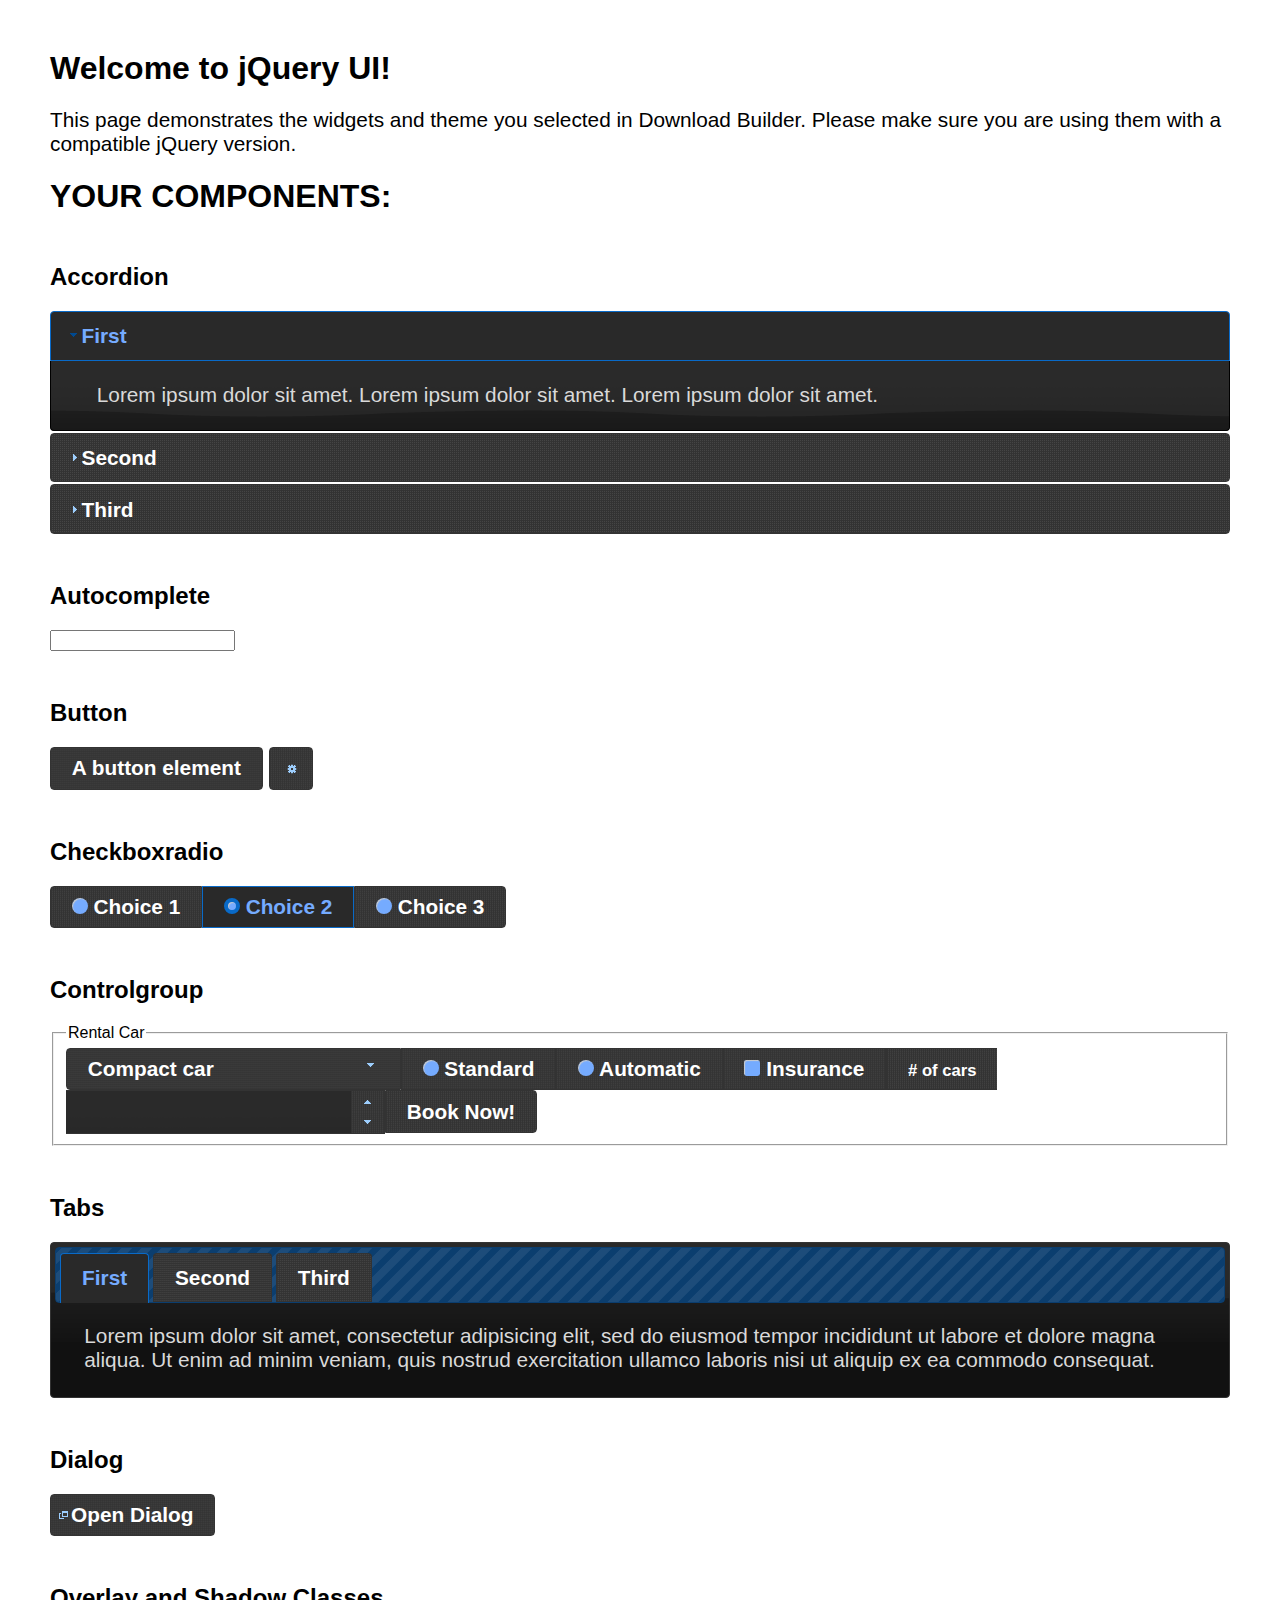
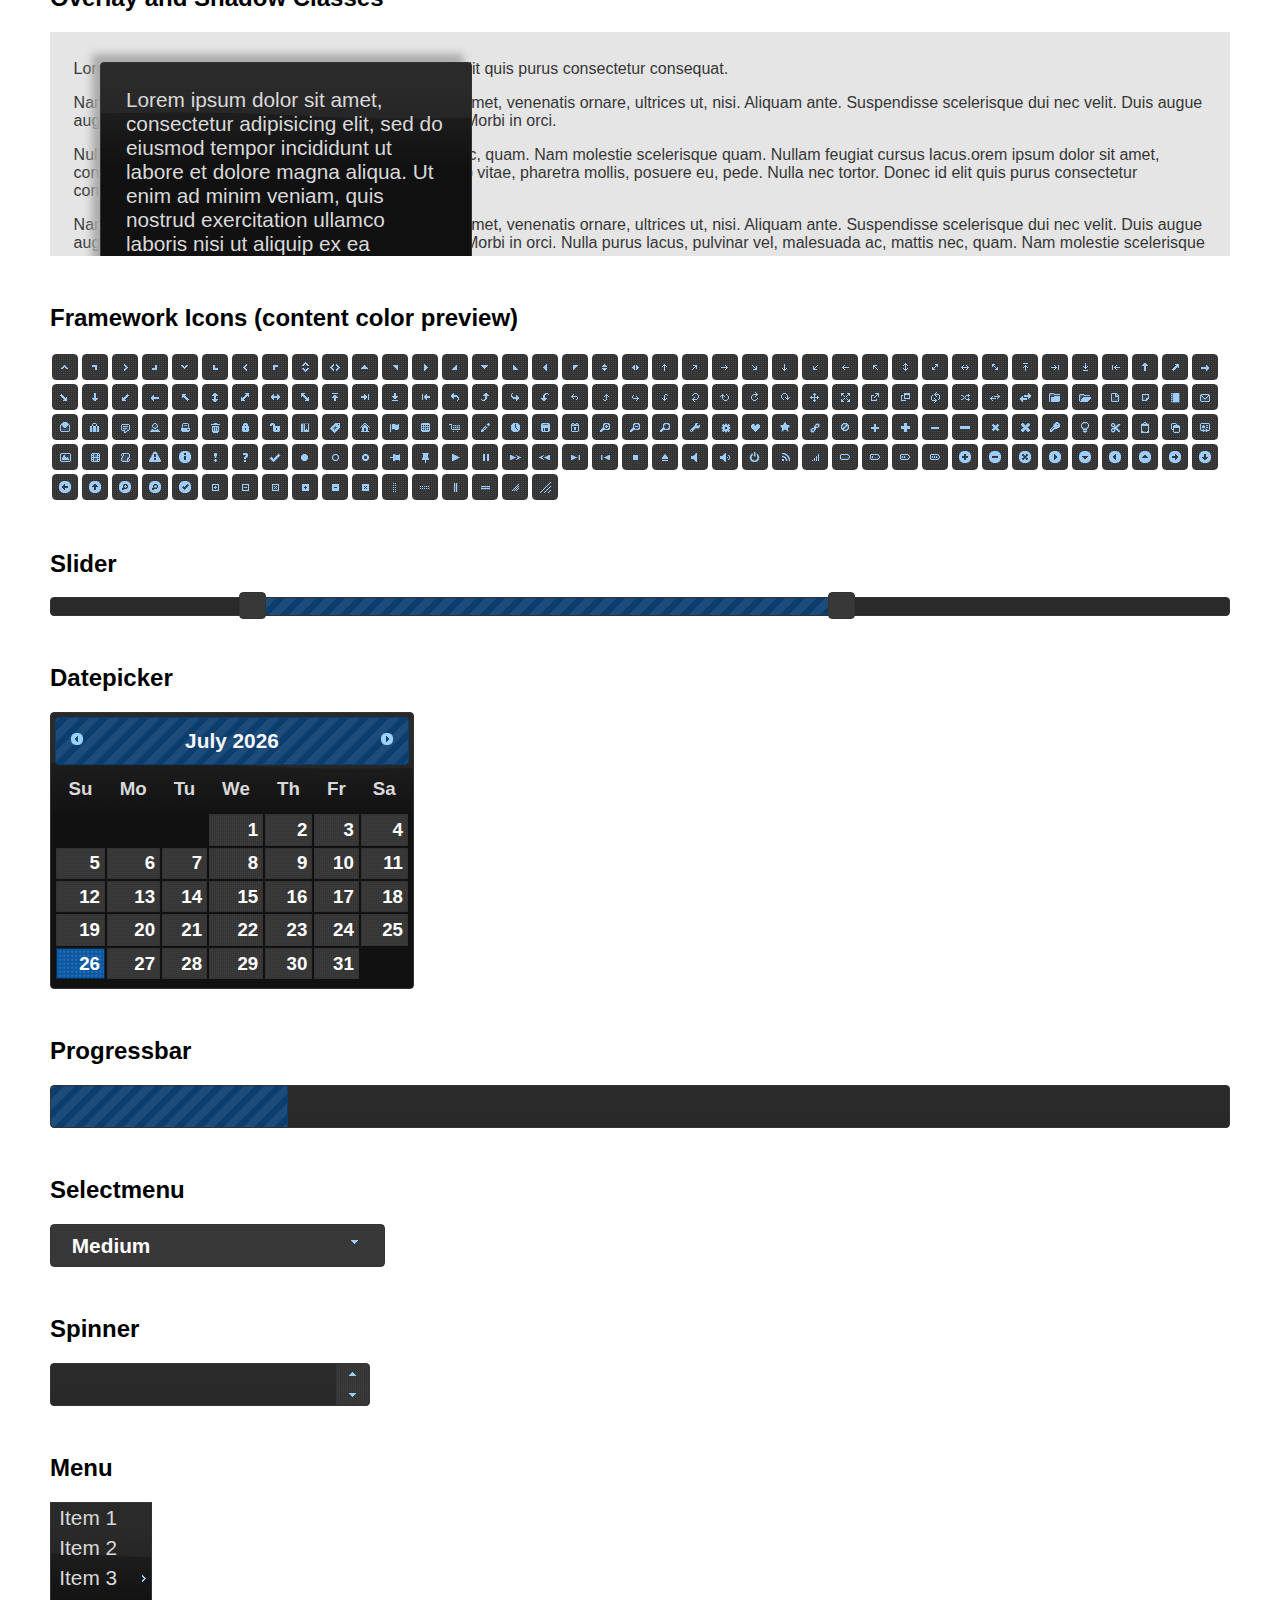
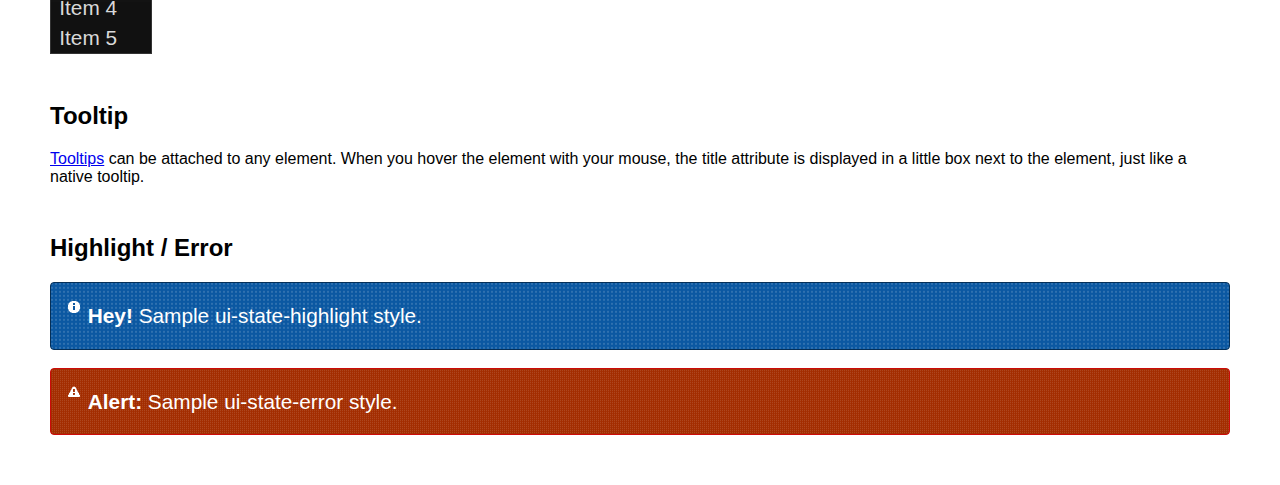
<file: www/dependencies/jquery-ui-1.12.1.custom/index.html>
<!doctype html>
<html lang="us">
<head>
	<meta charset="utf-8">
	<title>jQuery UI Example Page</title>
	<link href="jquery-ui.css" rel="stylesheet">
	<style>
	body{
		font-family: "Trebuchet MS", sans-serif;
		margin: 50px;
	}
	.demoHeaders {
		margin-top: 2em;
	}
	#dialog-link {
		padding: .4em 1em .4em 20px;
		text-decoration: none;
		position: relative;
	}
	#dialog-link span.ui-icon {
		margin: 0 5px 0 0;
		position: absolute;
		left: .2em;
		top: 50%;
		margin-top: -8px;
	}
	#icons {
		margin: 0;
		padding: 0;
	}
	#icons li {
		margin: 2px;
		position: relative;
		padding: 4px 0;
		cursor: pointer;
		float: left;
		list-style: none;
	}
	#icons span.ui-icon {
		float: left;
		margin: 0 4px;
	}
	.fakewindowcontain .ui-widget-overlay {
		position: absolute;
	}
	select {
		width: 200px;
	}
	</style>
</head>
<body>

<h1>Welcome to jQuery UI!</h1>

<div class="ui-widget">
	<p>This page demonstrates the widgets and theme you selected in Download Builder. Please make sure you are using them with a compatible jQuery version.</p>
</div>

<h1>YOUR COMPONENTS:</h1>


<!-- Accordion -->
<h2 class="demoHeaders">Accordion</h2>
<div id="accordion">
	<h3>First</h3>
	<div>Lorem ipsum dolor sit amet. Lorem ipsum dolor sit amet. Lorem ipsum dolor sit amet.</div>
	<h3>Second</h3>
	<div>Phasellus mattis tincidunt nibh.</div>
	<h3>Third</h3>
	<div>Nam dui erat, auctor a, dignissim quis.</div>
</div>



<!-- Autocomplete -->
<h2 class="demoHeaders">Autocomplete</h2>
<div>
	<input id="autocomplete" title="type &quot;a&quot;">
</div>



<!-- Button -->
<h2 class="demoHeaders">Button</h2>
<button id="button">A button element</button>
<button id="button-icon">An icon-only button</button>



<!-- Checkboxradio -->
<h2 class="demoHeaders">Checkboxradio</h2>
<form style="margin-top: 1em;">
	<div id="radioset">
		<input type="radio" id="radio1" name="radio"><label for="radio1">Choice 1</label>
		<input type="radio" id="radio2" name="radio" checked="checked"><label for="radio2">Choice 2</label>
		<input type="radio" id="radio3" name="radio"><label for="radio3">Choice 3</label>
	</div>
</form>



<!-- Controlgroup -->
<h2 class="demoHeaders">Controlgroup</h2>
<fieldset>
	<legend>Rental Car</legend>
	<div id="controlgroup">
		<select id="car-type">
			<option>Compact car</option>
			<option>Midsize car</option>
			<option>Full size car</option>
			<option>SUV</option>
			<option>Luxury</option>
			<option>Truck</option>
			<option>Van</option>
		</select>
		<label for="transmission-standard">Standard</label>
		<input type="radio" name="transmission" id="transmission-standard">
		<label for="transmission-automatic">Automatic</label>
		<input type="radio" name="transmission" id="transmission-automatic">
		<label for="insurance">Insurance</label>
		<input type="checkbox" name="insurance" id="insurance">
		<label for="horizontal-spinner" class="ui-controlgroup-label"># of cars</label>
		<input id="horizontal-spinner" class="ui-spinner-input">
		<button>Book Now!</button>
	</div>
</fieldset>



<!-- Tabs -->
<h2 class="demoHeaders">Tabs</h2>
<div id="tabs">
	<ul>
		<li><a href="#tabs-1">First</a></li>
		<li><a href="#tabs-2">Second</a></li>
		<li><a href="#tabs-3">Third</a></li>
	</ul>
	<div id="tabs-1">Lorem ipsum dolor sit amet, consectetur adipisicing elit, sed do eiusmod tempor incididunt ut labore et dolore magna aliqua. Ut enim ad minim veniam, quis nostrud exercitation ullamco laboris nisi ut aliquip ex ea commodo consequat.</div>
	<div id="tabs-2">Phasellus mattis tincidunt nibh. Cras orci urna, blandit id, pretium vel, aliquet ornare, felis. Maecenas scelerisque sem non nisl. Fusce sed lorem in enim dictum bibendum.</div>
	<div id="tabs-3">Nam dui erat, auctor a, dignissim quis, sollicitudin eu, felis. Pellentesque nisi urna, interdum eget, sagittis et, consequat vestibulum, lacus. Mauris porttitor ullamcorper augue.</div>
</div>



<h2 class="demoHeaders">Dialog</h2>
<p>
	<button id="dialog-link" class="ui-button ui-corner-all ui-widget">
		<span class="ui-icon ui-icon-newwin"></span>Open Dialog
	</button>
</p>

<h2 class="demoHeaders">Overlay and Shadow Classes</h2>
<div style="position: relative; width: 96%; height: 200px; padding:1% 2%; overflow:hidden;" class="fakewindowcontain">
	<p>Lorem ipsum dolor sit amet,  Nulla nec tortor. Donec id elit quis purus consectetur consequat. </p><p>Nam congue semper tellus. Sed erat dolor, dapibus sit amet, venenatis ornare, ultrices ut, nisi. Aliquam ante. Suspendisse scelerisque dui nec velit. Duis augue augue, gravida euismod, vulputate ac, facilisis id, sem. Morbi in orci. </p><p>Nulla purus lacus, pulvinar vel, malesuada ac, mattis nec, quam. Nam molestie scelerisque quam. Nullam feugiat cursus lacus.orem ipsum dolor sit amet, consectetur adipiscing elit. Donec libero risus, commodo vitae, pharetra mollis, posuere eu, pede. Nulla nec tortor. Donec id elit quis purus consectetur consequat. </p><p>Nam congue semper tellus. Sed erat dolor, dapibus sit amet, venenatis ornare, ultrices ut, nisi. Aliquam ante. Suspendisse scelerisque dui nec velit. Duis augue augue, gravida euismod, vulputate ac, facilisis id, sem. Morbi in orci. Nulla purus lacus, pulvinar vel, malesuada ac, mattis nec, quam. Nam molestie scelerisque quam. </p><p>Nullam feugiat cursus lacus.orem ipsum dolor sit amet, consectetur adipiscing elit. Donec libero risus, commodo vitae, pharetra mollis, posuere eu, pede. Nulla nec tortor. Donec id elit quis purus consectetur consequat. Nam congue semper tellus. Sed erat dolor, dapibus sit amet, venenatis ornare, ultrices ut, nisi. Aliquam ante. </p><p>Suspendisse scelerisque dui nec velit. Duis augue augue, gravida euismod, vulputate ac, facilisis id, sem. Morbi in orci. Nulla purus lacus, pulvinar vel, malesuada ac, mattis nec, quam. Nam molestie scelerisque quam. Nullam feugiat cursus lacus.orem ipsum dolor sit amet, consectetur adipiscing elit. Donec libero risus, commodo vitae, pharetra mollis, posuere eu, pede. Nulla nec tortor. Donec id elit quis purus consectetur consequat. Nam congue semper tellus. Sed erat dolor, dapibus sit amet, venenatis ornare, ultrices ut, nisi. </p>

	<!-- ui-dialog -->
	<div class="ui-widget-overlay ui-front"></div>
	<div style="position: absolute; width: 320px; left: 50px; top: 30px; padding: 1.2em" class="ui-widget ui-front ui-widget-content ui-corner-all ui-widget-shadow">
		Lorem ipsum dolor sit amet, consectetur adipisicing elit, sed do eiusmod tempor incididunt ut labore et dolore magna aliqua. Ut enim ad minim veniam, quis nostrud exercitation ullamco laboris nisi ut aliquip ex ea commodo consequat.
	</div>

</div>

<!-- ui-dialog -->
<div id="dialog" title="Dialog Title">
	<p>Lorem ipsum dolor sit amet, consectetur adipisicing elit, sed do eiusmod tempor incididunt ut labore et dolore magna aliqua. Ut enim ad minim veniam, quis nostrud exercitation ullamco laboris nisi ut aliquip ex ea commodo consequat.</p>
</div>



<h2 class="demoHeaders">Framework Icons (content color preview)</h2>
<ul id="icons" class="ui-widget ui-helper-clearfix">
	<li class="ui-state-default ui-corner-all" title=".ui-icon-caret-1-n"><span class="ui-icon ui-icon-caret-1-n"></span></li>
	<li class="ui-state-default ui-corner-all" title=".ui-icon-caret-1-ne"><span class="ui-icon ui-icon-caret-1-ne"></span></li>
	<li class="ui-state-default ui-corner-all" title=".ui-icon-caret-1-e"><span class="ui-icon ui-icon-caret-1-e"></span></li>
	<li class="ui-state-default ui-corner-all" title=".ui-icon-caret-1-se"><span class="ui-icon ui-icon-caret-1-se"></span></li>
	<li class="ui-state-default ui-corner-all" title=".ui-icon-caret-1-s"><span class="ui-icon ui-icon-caret-1-s"></span></li>
	<li class="ui-state-default ui-corner-all" title=".ui-icon-caret-1-sw"><span class="ui-icon ui-icon-caret-1-sw"></span></li>
	<li class="ui-state-default ui-corner-all" title=".ui-icon-caret-1-w"><span class="ui-icon ui-icon-caret-1-w"></span></li>
	<li class="ui-state-default ui-corner-all" title=".ui-icon-caret-1-nw"><span class="ui-icon ui-icon-caret-1-nw"></span></li>
	<li class="ui-state-default ui-corner-all" title=".ui-icon-caret-2-n-s"><span class="ui-icon ui-icon-caret-2-n-s"></span></li>
	<li class="ui-state-default ui-corner-all" title=".ui-icon-caret-2-e-w"><span class="ui-icon ui-icon-caret-2-e-w"></span></li>
	<li class="ui-state-default ui-corner-all" title=".ui-icon-triangle-1-n"><span class="ui-icon ui-icon-triangle-1-n"></span></li>
	<li class="ui-state-default ui-corner-all" title=".ui-icon-triangle-1-ne"><span class="ui-icon ui-icon-triangle-1-ne"></span></li>
	<li class="ui-state-default ui-corner-all" title=".ui-icon-triangle-1-e"><span class="ui-icon ui-icon-triangle-1-e"></span></li>
	<li class="ui-state-default ui-corner-all" title=".ui-icon-triangle-1-se"><span class="ui-icon ui-icon-triangle-1-se"></span></li>
	<li class="ui-state-default ui-corner-all" title=".ui-icon-triangle-1-s"><span class="ui-icon ui-icon-triangle-1-s"></span></li>
	<li class="ui-state-default ui-corner-all" title=".ui-icon-triangle-1-sw"><span class="ui-icon ui-icon-triangle-1-sw"></span></li>
	<li class="ui-state-default ui-corner-all" title=".ui-icon-triangle-1-w"><span class="ui-icon ui-icon-triangle-1-w"></span></li>
	<li class="ui-state-default ui-corner-all" title=".ui-icon-triangle-1-nw"><span class="ui-icon ui-icon-triangle-1-nw"></span></li>
	<li class="ui-state-default ui-corner-all" title=".ui-icon-triangle-2-n-s"><span class="ui-icon ui-icon-triangle-2-n-s"></span></li>
	<li class="ui-state-default ui-corner-all" title=".ui-icon-triangle-2-e-w"><span class="ui-icon ui-icon-triangle-2-e-w"></span></li>
	<li class="ui-state-default ui-corner-all" title=".ui-icon-arrow-1-n"><span class="ui-icon ui-icon-arrow-1-n"></span></li>
	<li class="ui-state-default ui-corner-all" title=".ui-icon-arrow-1-ne"><span class="ui-icon ui-icon-arrow-1-ne"></span></li>
	<li class="ui-state-default ui-corner-all" title=".ui-icon-arrow-1-e"><span class="ui-icon ui-icon-arrow-1-e"></span></li>
	<li class="ui-state-default ui-corner-all" title=".ui-icon-arrow-1-se"><span class="ui-icon ui-icon-arrow-1-se"></span></li>
	<li class="ui-state-default ui-corner-all" title=".ui-icon-arrow-1-s"><span class="ui-icon ui-icon-arrow-1-s"></span></li>
	<li class="ui-state-default ui-corner-all" title=".ui-icon-arrow-1-sw"><span class="ui-icon ui-icon-arrow-1-sw"></span></li>
	<li class="ui-state-default ui-corner-all" title=".ui-icon-arrow-1-w"><span class="ui-icon ui-icon-arrow-1-w"></span></li>
	<li class="ui-state-default ui-corner-all" title=".ui-icon-arrow-1-nw"><span class="ui-icon ui-icon-arrow-1-nw"></span></li>
	<li class="ui-state-default ui-corner-all" title=".ui-icon-arrow-2-n-s"><span class="ui-icon ui-icon-arrow-2-n-s"></span></li>
	<li class="ui-state-default ui-corner-all" title=".ui-icon-arrow-2-ne-sw"><span class="ui-icon ui-icon-arrow-2-ne-sw"></span></li>
	<li class="ui-state-default ui-corner-all" title=".ui-icon-arrow-2-e-w"><span class="ui-icon ui-icon-arrow-2-e-w"></span></li>
	<li class="ui-state-default ui-corner-all" title=".ui-icon-arrow-2-se-nw"><span class="ui-icon ui-icon-arrow-2-se-nw"></span></li>
	<li class="ui-state-default ui-corner-all" title=".ui-icon-arrowstop-1-n"><span class="ui-icon ui-icon-arrowstop-1-n"></span></li>
	<li class="ui-state-default ui-corner-all" title=".ui-icon-arrowstop-1-e"><span class="ui-icon ui-icon-arrowstop-1-e"></span></li>
	<li class="ui-state-default ui-corner-all" title=".ui-icon-arrowstop-1-s"><span class="ui-icon ui-icon-arrowstop-1-s"></span></li>
	<li class="ui-state-default ui-corner-all" title=".ui-icon-arrowstop-1-w"><span class="ui-icon ui-icon-arrowstop-1-w"></span></li>
	<li class="ui-state-default ui-corner-all" title=".ui-icon-arrowthick-1-n"><span class="ui-icon ui-icon-arrowthick-1-n"></span></li>
	<li class="ui-state-default ui-corner-all" title=".ui-icon-arrowthick-1-ne"><span class="ui-icon ui-icon-arrowthick-1-ne"></span></li>
	<li class="ui-state-default ui-corner-all" title=".ui-icon-arrowthick-1-e"><span class="ui-icon ui-icon-arrowthick-1-e"></span></li>
	<li class="ui-state-default ui-corner-all" title=".ui-icon-arrowthick-1-se"><span class="ui-icon ui-icon-arrowthick-1-se"></span></li>
	<li class="ui-state-default ui-corner-all" title=".ui-icon-arrowthick-1-s"><span class="ui-icon ui-icon-arrowthick-1-s"></span></li>
	<li class="ui-state-default ui-corner-all" title=".ui-icon-arrowthick-1-sw"><span class="ui-icon ui-icon-arrowthick-1-sw"></span></li>
	<li class="ui-state-default ui-corner-all" title=".ui-icon-arrowthick-1-w"><span class="ui-icon ui-icon-arrowthick-1-w"></span></li>
	<li class="ui-state-default ui-corner-all" title=".ui-icon-arrowthick-1-nw"><span class="ui-icon ui-icon-arrowthick-1-nw"></span></li>
	<li class="ui-state-default ui-corner-all" title=".ui-icon-arrowthick-2-n-s"><span class="ui-icon ui-icon-arrowthick-2-n-s"></span></li>
	<li class="ui-state-default ui-corner-all" title=".ui-icon-arrowthick-2-ne-sw"><span class="ui-icon ui-icon-arrowthick-2-ne-sw"></span></li>
	<li class="ui-state-default ui-corner-all" title=".ui-icon-arrowthick-2-e-w"><span class="ui-icon ui-icon-arrowthick-2-e-w"></span></li>
	<li class="ui-state-default ui-corner-all" title=".ui-icon-arrowthick-2-se-nw"><span class="ui-icon ui-icon-arrowthick-2-se-nw"></span></li>
	<li class="ui-state-default ui-corner-all" title=".ui-icon-arrowthickstop-1-n"><span class="ui-icon ui-icon-arrowthickstop-1-n"></span></li>
	<li class="ui-state-default ui-corner-all" title=".ui-icon-arrowthickstop-1-e"><span class="ui-icon ui-icon-arrowthickstop-1-e"></span></li>
	<li class="ui-state-default ui-corner-all" title=".ui-icon-arrowthickstop-1-s"><span class="ui-icon ui-icon-arrowthickstop-1-s"></span></li>
	<li class="ui-state-default ui-corner-all" title=".ui-icon-arrowthickstop-1-w"><span class="ui-icon ui-icon-arrowthickstop-1-w"></span></li>
	<li class="ui-state-default ui-corner-all" title=".ui-icon-arrowreturnthick-1-w"><span class="ui-icon ui-icon-arrowreturnthick-1-w"></span></li>
	<li class="ui-state-default ui-corner-all" title=".ui-icon-arrowreturnthick-1-n"><span class="ui-icon ui-icon-arrowreturnthick-1-n"></span></li>
	<li class="ui-state-default ui-corner-all" title=".ui-icon-arrowreturnthick-1-e"><span class="ui-icon ui-icon-arrowreturnthick-1-e"></span></li>
	<li class="ui-state-default ui-corner-all" title=".ui-icon-arrowreturnthick-1-s"><span class="ui-icon ui-icon-arrowreturnthick-1-s"></span></li>
	<li class="ui-state-default ui-corner-all" title=".ui-icon-arrowreturn-1-w"><span class="ui-icon ui-icon-arrowreturn-1-w"></span></li>
	<li class="ui-state-default ui-corner-all" title=".ui-icon-arrowreturn-1-n"><span class="ui-icon ui-icon-arrowreturn-1-n"></span></li>
	<li class="ui-state-default ui-corner-all" title=".ui-icon-arrowreturn-1-e"><span class="ui-icon ui-icon-arrowreturn-1-e"></span></li>
	<li class="ui-state-default ui-corner-all" title=".ui-icon-arrowreturn-1-s"><span class="ui-icon ui-icon-arrowreturn-1-s"></span></li>
	<li class="ui-state-default ui-corner-all" title=".ui-icon-arrowrefresh-1-w"><span class="ui-icon ui-icon-arrowrefresh-1-w"></span></li>
	<li class="ui-state-default ui-corner-all" title=".ui-icon-arrowrefresh-1-n"><span class="ui-icon ui-icon-arrowrefresh-1-n"></span></li>
	<li class="ui-state-default ui-corner-all" title=".ui-icon-arrowrefresh-1-e"><span class="ui-icon ui-icon-arrowrefresh-1-e"></span></li>
	<li class="ui-state-default ui-corner-all" title=".ui-icon-arrowrefresh-1-s"><span class="ui-icon ui-icon-arrowrefresh-1-s"></span></li>
	<li class="ui-state-default ui-corner-all" title=".ui-icon-arrow-4"><span class="ui-icon ui-icon-arrow-4"></span></li>
	<li class="ui-state-default ui-corner-all" title=".ui-icon-arrow-4-diag"><span class="ui-icon ui-icon-arrow-4-diag"></span></li>
	<li class="ui-state-default ui-corner-all" title=".ui-icon-extlink"><span class="ui-icon ui-icon-extlink"></span></li>
	<li class="ui-state-default ui-corner-all" title=".ui-icon-newwin"><span class="ui-icon ui-icon-newwin"></span></li>
	<li class="ui-state-default ui-corner-all" title=".ui-icon-refresh"><span class="ui-icon ui-icon-refresh"></span></li>
	<li class="ui-state-default ui-corner-all" title=".ui-icon-shuffle"><span class="ui-icon ui-icon-shuffle"></span></li>
	<li class="ui-state-default ui-corner-all" title=".ui-icon-transfer-e-w"><span class="ui-icon ui-icon-transfer-e-w"></span></li>
	<li class="ui-state-default ui-corner-all" title=".ui-icon-transferthick-e-w"><span class="ui-icon ui-icon-transferthick-e-w"></span></li>
	<li class="ui-state-default ui-corner-all" title=".ui-icon-folder-collapsed"><span class="ui-icon ui-icon-folder-collapsed"></span></li>
	<li class="ui-state-default ui-corner-all" title=".ui-icon-folder-open"><span class="ui-icon ui-icon-folder-open"></span></li>
	<li class="ui-state-default ui-corner-all" title=".ui-icon-document"><span class="ui-icon ui-icon-document"></span></li>
	<li class="ui-state-default ui-corner-all" title=".ui-icon-document-b"><span class="ui-icon ui-icon-document-b"></span></li>
	<li class="ui-state-default ui-corner-all" title=".ui-icon-note"><span class="ui-icon ui-icon-note"></span></li>
	<li class="ui-state-default ui-corner-all" title=".ui-icon-mail-closed"><span class="ui-icon ui-icon-mail-closed"></span></li>
	<li class="ui-state-default ui-corner-all" title=".ui-icon-mail-open"><span class="ui-icon ui-icon-mail-open"></span></li>
	<li class="ui-state-default ui-corner-all" title=".ui-icon-suitcase"><span class="ui-icon ui-icon-suitcase"></span></li>
	<li class="ui-state-default ui-corner-all" title=".ui-icon-comment"><span class="ui-icon ui-icon-comment"></span></li>
	<li class="ui-state-default ui-corner-all" title=".ui-icon-person"><span class="ui-icon ui-icon-person"></span></li>
	<li class="ui-state-default ui-corner-all" title=".ui-icon-print"><span class="ui-icon ui-icon-print"></span></li>
	<li class="ui-state-default ui-corner-all" title=".ui-icon-trash"><span class="ui-icon ui-icon-trash"></span></li>
	<li class="ui-state-default ui-corner-all" title=".ui-icon-locked"><span class="ui-icon ui-icon-locked"></span></li>
	<li class="ui-state-default ui-corner-all" title=".ui-icon-unlocked"><span class="ui-icon ui-icon-unlocked"></span></li>
	<li class="ui-state-default ui-corner-all" title=".ui-icon-bookmark"><span class="ui-icon ui-icon-bookmark"></span></li>
	<li class="ui-state-default ui-corner-all" title=".ui-icon-tag"><span class="ui-icon ui-icon-tag"></span></li>
	<li class="ui-state-default ui-corner-all" title=".ui-icon-home"><span class="ui-icon ui-icon-home"></span></li>
	<li class="ui-state-default ui-corner-all" title=".ui-icon-flag"><span class="ui-icon ui-icon-flag"></span></li>
	<li class="ui-state-default ui-corner-all" title=".ui-icon-calculator"><span class="ui-icon ui-icon-calculator"></span></li>
	<li class="ui-state-default ui-corner-all" title=".ui-icon-cart"><span class="ui-icon ui-icon-cart"></span></li>
	<li class="ui-state-default ui-corner-all" title=".ui-icon-pencil"><span class="ui-icon ui-icon-pencil"></span></li>
	<li class="ui-state-default ui-corner-all" title=".ui-icon-clock"><span class="ui-icon ui-icon-clock"></span></li>
	<li class="ui-state-default ui-corner-all" title=".ui-icon-disk"><span class="ui-icon ui-icon-disk"></span></li>
	<li class="ui-state-default ui-corner-all" title=".ui-icon-calendar"><span class="ui-icon ui-icon-calendar"></span></li>
	<li class="ui-state-default ui-corner-all" title=".ui-icon-zoomin"><span class="ui-icon ui-icon-zoomin"></span></li>
	<li class="ui-state-default ui-corner-all" title=".ui-icon-zoomout"><span class="ui-icon ui-icon-zoomout"></span></li>
	<li class="ui-state-default ui-corner-all" title=".ui-icon-search"><span class="ui-icon ui-icon-search"></span></li>
	<li class="ui-state-default ui-corner-all" title=".ui-icon-wrench"><span class="ui-icon ui-icon-wrench"></span></li>
	<li class="ui-state-default ui-corner-all" title=".ui-icon-gear"><span class="ui-icon ui-icon-gear"></span></li>
	<li class="ui-state-default ui-corner-all" title=".ui-icon-heart"><span class="ui-icon ui-icon-heart"></span></li>
	<li class="ui-state-default ui-corner-all" title=".ui-icon-star"><span class="ui-icon ui-icon-star"></span></li>
	<li class="ui-state-default ui-corner-all" title=".ui-icon-link"><span class="ui-icon ui-icon-link"></span></li>
	<li class="ui-state-default ui-corner-all" title=".ui-icon-cancel"><span class="ui-icon ui-icon-cancel"></span></li>
	<li class="ui-state-default ui-corner-all" title=".ui-icon-plus"><span class="ui-icon ui-icon-plus"></span></li>
	<li class="ui-state-default ui-corner-all" title=".ui-icon-plusthick"><span class="ui-icon ui-icon-plusthick"></span></li>
	<li class="ui-state-default ui-corner-all" title=".ui-icon-minus"><span class="ui-icon ui-icon-minus"></span></li>
	<li class="ui-state-default ui-corner-all" title=".ui-icon-minusthick"><span class="ui-icon ui-icon-minusthick"></span></li>
	<li class="ui-state-default ui-corner-all" title=".ui-icon-close"><span class="ui-icon ui-icon-close"></span></li>
	<li class="ui-state-default ui-corner-all" title=".ui-icon-closethick"><span class="ui-icon ui-icon-closethick"></span></li>
	<li class="ui-state-default ui-corner-all" title=".ui-icon-key"><span class="ui-icon ui-icon-key"></span></li>
	<li class="ui-state-default ui-corner-all" title=".ui-icon-lightbulb"><span class="ui-icon ui-icon-lightbulb"></span></li>
	<li class="ui-state-default ui-corner-all" title=".ui-icon-scissors"><span class="ui-icon ui-icon-scissors"></span></li>
	<li class="ui-state-default ui-corner-all" title=".ui-icon-clipboard"><span class="ui-icon ui-icon-clipboard"></span></li>
	<li class="ui-state-default ui-corner-all" title=".ui-icon-copy"><span class="ui-icon ui-icon-copy"></span></li>
	<li class="ui-state-default ui-corner-all" title=".ui-icon-contact"><span class="ui-icon ui-icon-contact"></span></li>
	<li class="ui-state-default ui-corner-all" title=".ui-icon-image"><span class="ui-icon ui-icon-image"></span></li>
	<li class="ui-state-default ui-corner-all" title=".ui-icon-video"><span class="ui-icon ui-icon-video"></span></li>
	<li class="ui-state-default ui-corner-all" title=".ui-icon-script"><span class="ui-icon ui-icon-script"></span></li>
	<li class="ui-state-default ui-corner-all" title=".ui-icon-alert"><span class="ui-icon ui-icon-alert"></span></li>
	<li class="ui-state-default ui-corner-all" title=".ui-icon-info"><span class="ui-icon ui-icon-info"></span></li>
	<li class="ui-state-default ui-corner-all" title=".ui-icon-notice"><span class="ui-icon ui-icon-notice"></span></li>
	<li class="ui-state-default ui-corner-all" title=".ui-icon-help"><span class="ui-icon ui-icon-help"></span></li>
	<li class="ui-state-default ui-corner-all" title=".ui-icon-check"><span class="ui-icon ui-icon-check"></span></li>
	<li class="ui-state-default ui-corner-all" title=".ui-icon-bullet"><span class="ui-icon ui-icon-bullet"></span></li>
	<li class="ui-state-default ui-corner-all" title=".ui-icon-radio-off"><span class="ui-icon ui-icon-radio-off"></span></li>
	<li class="ui-state-default ui-corner-all" title=".ui-icon-radio-on"><span class="ui-icon ui-icon-radio-on"></span></li>
	<li class="ui-state-default ui-corner-all" title=".ui-icon-pin-w"><span class="ui-icon ui-icon-pin-w"></span></li>
	<li class="ui-state-default ui-corner-all" title=".ui-icon-pin-s"><span class="ui-icon ui-icon-pin-s"></span></li>
	<li class="ui-state-default ui-corner-all" title=".ui-icon-play"><span class="ui-icon ui-icon-play"></span></li>
	<li class="ui-state-default ui-corner-all" title=".ui-icon-pause"><span class="ui-icon ui-icon-pause"></span></li>
	<li class="ui-state-default ui-corner-all" title=".ui-icon-seek-next"><span class="ui-icon ui-icon-seek-next"></span></li>
	<li class="ui-state-default ui-corner-all" title=".ui-icon-seek-prev"><span class="ui-icon ui-icon-seek-prev"></span></li>
	<li class="ui-state-default ui-corner-all" title=".ui-icon-seek-end"><span class="ui-icon ui-icon-seek-end"></span></li>
	<li class="ui-state-default ui-corner-all" title=".ui-icon-seek-first"><span class="ui-icon ui-icon-seek-first"></span></li>
	<li class="ui-state-default ui-corner-all" title=".ui-icon-stop"><span class="ui-icon ui-icon-stop"></span></li>
	<li class="ui-state-default ui-corner-all" title=".ui-icon-eject"><span class="ui-icon ui-icon-eject"></span></li>
	<li class="ui-state-default ui-corner-all" title=".ui-icon-volume-off"><span class="ui-icon ui-icon-volume-off"></span></li>
	<li class="ui-state-default ui-corner-all" title=".ui-icon-volume-on"><span class="ui-icon ui-icon-volume-on"></span></li>
	<li class="ui-state-default ui-corner-all" title=".ui-icon-power"><span class="ui-icon ui-icon-power"></span></li>
	<li class="ui-state-default ui-corner-all" title=".ui-icon-signal-diag"><span class="ui-icon ui-icon-signal-diag"></span></li>
	<li class="ui-state-default ui-corner-all" title=".ui-icon-signal"><span class="ui-icon ui-icon-signal"></span></li>
	<li class="ui-state-default ui-corner-all" title=".ui-icon-battery-0"><span class="ui-icon ui-icon-battery-0"></span></li>
	<li class="ui-state-default ui-corner-all" title=".ui-icon-battery-1"><span class="ui-icon ui-icon-battery-1"></span></li>
	<li class="ui-state-default ui-corner-all" title=".ui-icon-battery-2"><span class="ui-icon ui-icon-battery-2"></span></li>
	<li class="ui-state-default ui-corner-all" title=".ui-icon-battery-3"><span class="ui-icon ui-icon-battery-3"></span></li>
	<li class="ui-state-default ui-corner-all" title=".ui-icon-circle-plus"><span class="ui-icon ui-icon-circle-plus"></span></li>
	<li class="ui-state-default ui-corner-all" title=".ui-icon-circle-minus"><span class="ui-icon ui-icon-circle-minus"></span></li>
	<li class="ui-state-default ui-corner-all" title=".ui-icon-circle-close"><span class="ui-icon ui-icon-circle-close"></span></li>
	<li class="ui-state-default ui-corner-all" title=".ui-icon-circle-triangle-e"><span class="ui-icon ui-icon-circle-triangle-e"></span></li>
	<li class="ui-state-default ui-corner-all" title=".ui-icon-circle-triangle-s"><span class="ui-icon ui-icon-circle-triangle-s"></span></li>
	<li class="ui-state-default ui-corner-all" title=".ui-icon-circle-triangle-w"><span class="ui-icon ui-icon-circle-triangle-w"></span></li>
	<li class="ui-state-default ui-corner-all" title=".ui-icon-circle-triangle-n"><span class="ui-icon ui-icon-circle-triangle-n"></span></li>
	<li class="ui-state-default ui-corner-all" title=".ui-icon-circle-arrow-e"><span class="ui-icon ui-icon-circle-arrow-e"></span></li>
	<li class="ui-state-default ui-corner-all" title=".ui-icon-circle-arrow-s"><span class="ui-icon ui-icon-circle-arrow-s"></span></li>
	<li class="ui-state-default ui-corner-all" title=".ui-icon-circle-arrow-w"><span class="ui-icon ui-icon-circle-arrow-w"></span></li>
	<li class="ui-state-default ui-corner-all" title=".ui-icon-circle-arrow-n"><span class="ui-icon ui-icon-circle-arrow-n"></span></li>
	<li class="ui-state-default ui-corner-all" title=".ui-icon-circle-zoomin"><span class="ui-icon ui-icon-circle-zoomin"></span></li>
	<li class="ui-state-default ui-corner-all" title=".ui-icon-circle-zoomout"><span class="ui-icon ui-icon-circle-zoomout"></span></li>
	<li class="ui-state-default ui-corner-all" title=".ui-icon-circle-check"><span class="ui-icon ui-icon-circle-check"></span></li>
	<li class="ui-state-default ui-corner-all" title=".ui-icon-circlesmall-plus"><span class="ui-icon ui-icon-circlesmall-plus"></span></li>
	<li class="ui-state-default ui-corner-all" title=".ui-icon-circlesmall-minus"><span class="ui-icon ui-icon-circlesmall-minus"></span></li>
	<li class="ui-state-default ui-corner-all" title=".ui-icon-circlesmall-close"><span class="ui-icon ui-icon-circlesmall-close"></span></li>
	<li class="ui-state-default ui-corner-all" title=".ui-icon-squaresmall-plus"><span class="ui-icon ui-icon-squaresmall-plus"></span></li>
	<li class="ui-state-default ui-corner-all" title=".ui-icon-squaresmall-minus"><span class="ui-icon ui-icon-squaresmall-minus"></span></li>
	<li class="ui-state-default ui-corner-all" title=".ui-icon-squaresmall-close"><span class="ui-icon ui-icon-squaresmall-close"></span></li>
	<li class="ui-state-default ui-corner-all" title=".ui-icon-grip-dotted-vertical"><span class="ui-icon ui-icon-grip-dotted-vertical"></span></li>
	<li class="ui-state-default ui-corner-all" title=".ui-icon-grip-dotted-horizontal"><span class="ui-icon ui-icon-grip-dotted-horizontal"></span></li>
	<li class="ui-state-default ui-corner-all" title=".ui-icon-grip-solid-vertical"><span class="ui-icon ui-icon-grip-solid-vertical"></span></li>
	<li class="ui-state-default ui-corner-all" title=".ui-icon-grip-solid-horizontal"><span class="ui-icon ui-icon-grip-solid-horizontal"></span></li>
	<li class="ui-state-default ui-corner-all" title=".ui-icon-gripsmall-diagonal-se"><span class="ui-icon ui-icon-gripsmall-diagonal-se"></span></li>
	<li class="ui-state-default ui-corner-all" title=".ui-icon-grip-diagonal-se"><span class="ui-icon ui-icon-grip-diagonal-se"></span></li>
</ul>


<!-- Slider -->
<h2 class="demoHeaders">Slider</h2>
<div id="slider"></div>



<!-- Datepicker -->
<h2 class="demoHeaders">Datepicker</h2>
<div id="datepicker"></div>



<!-- Progressbar -->
<h2 class="demoHeaders">Progressbar</h2>
<div id="progressbar"></div>



<!-- Progressbar -->
<h2 class="demoHeaders">Selectmenu</h2>
<select id="selectmenu">
	<option>Slower</option>
	<option>Slow</option>
	<option selected="selected">Medium</option>
	<option>Fast</option>
	<option>Faster</option>
</select>



<!-- Spinner -->
<h2 class="demoHeaders">Spinner</h2>
<input id="spinner">



<!-- Menu -->
<h2 class="demoHeaders">Menu</h2>
<ul style="width:100px;" id="menu">
	<li><div>Item 1</div></li>
	<li><div>Item 2</div></li>
	<li><div>Item 3</div>
		<ul>
			<li><div>Item 3-1</div></li>
			<li><div>Item 3-2</div></li>
			<li><div>Item 3-3</div></li>
			<li><div>Item 3-4</div></li>
			<li><div>Item 3-5</div></li>
		</ul>
	</li>
	<li><div>Item 4</div></li>
	<li><div>Item 5</div></li>
</ul>



<!-- Tooltip -->
<h2 class="demoHeaders">Tooltip</h2>
<p id="tooltip">
	<a href="#" title="That&apos;s what this widget is">Tooltips</a> can be attached to any element. When you hover
the element with your mouse, the title attribute is displayed in a little box next to the element, just like a native tooltip.
</p>


<!-- Highlight / Error -->
<h2 class="demoHeaders">Highlight / Error</h2>
<div class="ui-widget">
	<div class="ui-state-highlight ui-corner-all" style="margin-top: 20px; padding: 0 .7em;">
		<p><span class="ui-icon ui-icon-info" style="float: left; margin-right: .3em;"></span>
		<strong>Hey!</strong> Sample ui-state-highlight style.</p>
	</div>
</div>
<br>
<div class="ui-widget">
	<div class="ui-state-error ui-corner-all" style="padding: 0 .7em;">
		<p><span class="ui-icon ui-icon-alert" style="float: left; margin-right: .3em;"></span>
		<strong>Alert:</strong> Sample ui-state-error style.</p>
	</div>
</div>

<script src="external/jquery/jquery.js"></script>
<script src="jquery-ui.js"></script>
<script>

$( "#accordion" ).accordion();



var availableTags = [
	"ActionScript",
	"AppleScript",
	"Asp",
	"BASIC",
	"C",
	"C++",
	"Clojure",
	"COBOL",
	"ColdFusion",
	"Erlang",
	"Fortran",
	"Groovy",
	"Haskell",
	"Java",
	"JavaScript",
	"Lisp",
	"Perl",
	"PHP",
	"Python",
	"Ruby",
	"Scala",
	"Scheme"
];
$( "#autocomplete" ).autocomplete({
	source: availableTags
});



$( "#button" ).button();
$( "#button-icon" ).button({
	icon: "ui-icon-gear",
	showLabel: false
});



$( "#radioset" ).buttonset();



$( "#controlgroup" ).controlgroup();



$( "#tabs" ).tabs();



$( "#dialog" ).dialog({
	autoOpen: false,
	width: 400,
	buttons: [
		{
			text: "Ok",
			click: function() {
				$( this ).dialog( "close" );
			}
		},
		{
			text: "Cancel",
			click: function() {
				$( this ).dialog( "close" );
			}
		}
	]
});

// Link to open the dialog
$( "#dialog-link" ).click(function( event ) {
	$( "#dialog" ).dialog( "open" );
	event.preventDefault();
});



$( "#datepicker" ).datepicker({
	inline: true
});



$( "#slider" ).slider({
	range: true,
	values: [ 17, 67 ]
});



$( "#progressbar" ).progressbar({
	value: 20
});



$( "#spinner" ).spinner();



$( "#menu" ).menu();



$( "#tooltip" ).tooltip();



$( "#selectmenu" ).selectmenu();


// Hover states on the static widgets
$( "#dialog-link, #icons li" ).hover(
	function() {
		$( this ).addClass( "ui-state-hover" );
	},
	function() {
		$( this ).removeClass( "ui-state-hover" );
	}
);
</script>
</body>
</html>
</file>
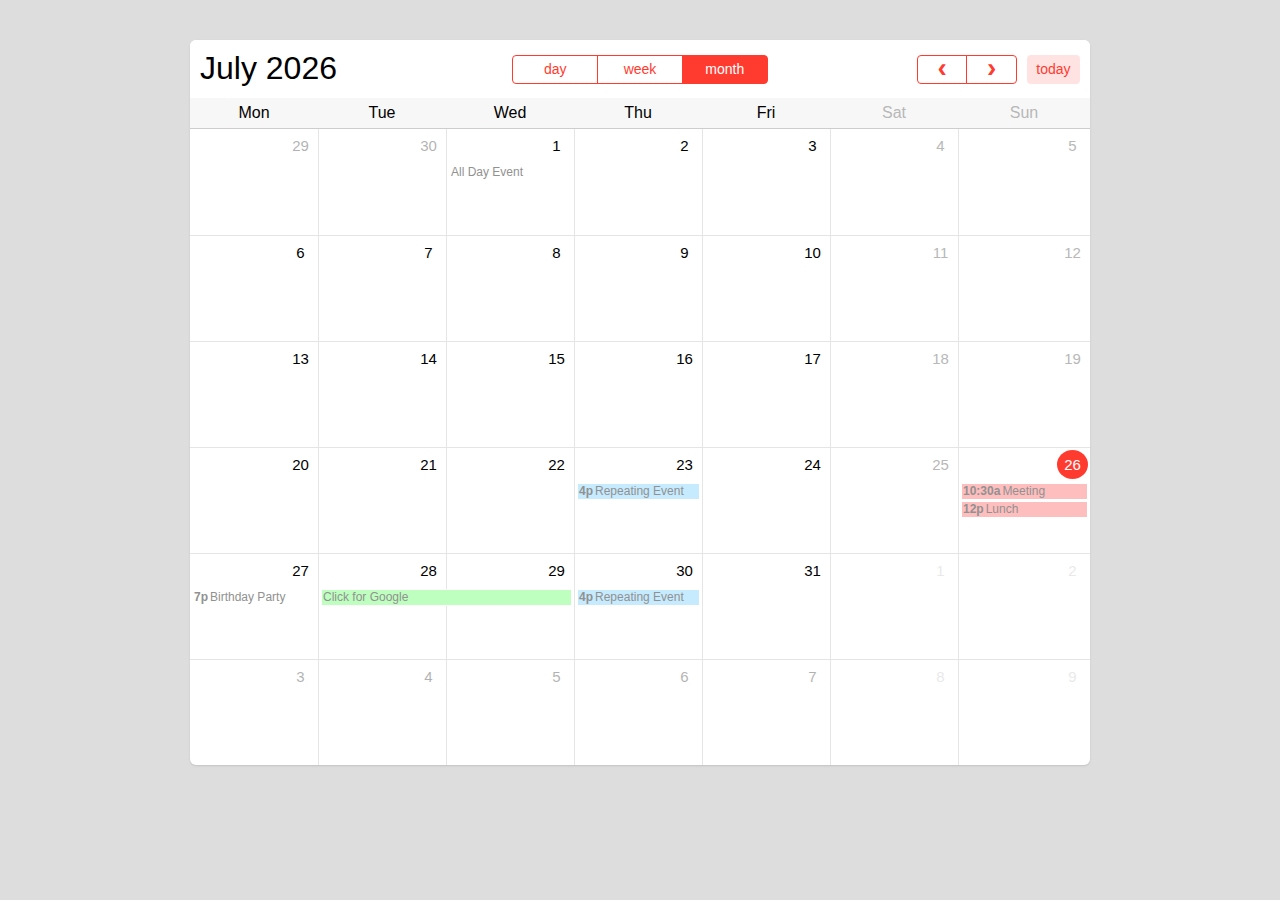
<file: www/dependencies/x_full_calendar/fullcalendar.html>
<!DOCTYPE html>
<html>
<head>
<link href='fullcalendar.css' rel='stylesheet' />
<link href='fullcalendar.print.css' rel='stylesheet' media='print' />

<script src='jquery/jquery-1.10.2.js'></script>
<script src='jquery/jquery-ui.custom.min.js'></script>

<script src='fullcalendar.js'></script>
<script>

	$(document).ready(function() {
	    var date = new Date();
		var d = date.getDate();
		var m = date.getMonth();
		var y = date.getFullYear();
		
		/*  className colors
		
		className: default(transparent), important(red), chill(pink), success(green), info(blue)
		
		*/		
		
		  
		/* initialize the external events
		-----------------------------------------------------------------*/
	
		$('#external-events div.external-event').each(function() {
		
			// create an Event Object (http://arshaw.com/fullcalendar/docs/event_data/Event_Object/)
			// it doesn't need to have a start or end
			var eventObject = {
				title: $.trim($(this).text()) // use the element's text as the event title
			};
			
			// store the Event Object in the DOM element so we can get to it later
			$(this).data('eventObject', eventObject);
			
			// make the event draggable using jQuery UI
			$(this).draggable({
				zIndex: 999,
				revert: true,      // will cause the event to go back to its
				revertDuration: 0  //  original position after the drag
			});
			
		});
	
	
		/* initialize the calendar
		-----------------------------------------------------------------*/
		
		var calendar =  $('#calendar').fullCalendar({
			header: {
				left: 'title',
				center: 'agendaDay,agendaWeek,month',
				right: 'prev,next today'
			},
			editable: true,
			firstDay: 1, //  1(Monday) this can be changed to 0(Sunday) for the USA system
			selectable: true,
			defaultView: 'month',
			
			axisFormat: 'h:mm',
			columnFormat: {
                month: 'ddd',    // Mon
                week: 'ddd d', // Mon 7
                day: 'dddd M/d',  // Monday 9/7
                agendaDay: 'dddd d'
            },
            titleFormat: {
                month: 'MMMM yyyy', // September 2009
                week: "MMMM yyyy", // September 2009
                day: 'MMMM yyyy'                  // Tuesday, Sep 8, 2009
            },
			allDaySlot: false,
			selectHelper: true,
			select: function(start, end, allDay) {
				var title = prompt('Event Title:');
				if (title) {
					calendar.fullCalendar('renderEvent',
						{
							title: title,
							start: start,
							end: end,
							allDay: allDay
						},
						true // make the event "stick"
					);
				}
				calendar.fullCalendar('unselect');
			},
			droppable: true, // this allows things to be dropped onto the calendar !!!
			drop: function(date, allDay) { // this function is called when something is dropped
			
				// retrieve the dropped element's stored Event Object
				var originalEventObject = $(this).data('eventObject');
				
				// we need to copy it, so that multiple events don't have a reference to the same object
				var copiedEventObject = $.extend({}, originalEventObject);
				
				// assign it the date that was reported
				copiedEventObject.start = date;
				copiedEventObject.allDay = allDay;
				
				// render the event on the calendar
				// the last `true` argument determines if the event "sticks" (http://arshaw.com/fullcalendar/docs/event_rendering/renderEvent/)
				$('#calendar').fullCalendar('renderEvent', copiedEventObject, true);
				
				// is the "remove after drop" checkbox checked?
				if ($('#drop-remove').is(':checked')) {
					// if so, remove the element from the "Draggable Events" list
					$(this).remove();
				}
				
			},
			
			events: [
				{
					title: 'All Day Event',
					start: new Date(y, m, 1)
				},
				{
					id: 999,
					title: 'Repeating Event',
					start: new Date(y, m, d-3, 16, 0),
					allDay: false,
					className: 'info'
				},
				{
					id: 999,
					title: 'Repeating Event',
					start: new Date(y, m, d+4, 16, 0),
					allDay: false,
					className: 'info'
				},
				{
					title: 'Meeting',
					start: new Date(y, m, d, 10, 30),
					allDay: false,
					className: 'important'
				},
				{
					title: 'Lunch',
					start: new Date(y, m, d, 12, 0),
					end: new Date(y, m, d, 14, 0),
					allDay: false,
					className: 'important'
				},
				{
					title: 'Birthday Party',
					start: new Date(y, m, d+1, 19, 0),
					end: new Date(y, m, d+1, 22, 30),
					allDay: false,
				},
				{
					title: 'Click for Google',
					start: new Date(y, m, 28),
					end: new Date(y, m, 29),
					url: 'http://google.com/',
					className: 'success'
				}
			],			
		});
		
		
	});

</script>
<style>

	body {
		margin-top: 40px;
		text-align: center;
		font-size: 14px;
		font-family: "Helvetica Nueue",Arial,Verdana,sans-serif;
		background-color: #DDDDDD;
		}
		
	#wrap {
		width: 1100px;
		margin: 0 auto;
		}
		
	#external-events {
		float: left;
		width: 150px;
		padding: 0 10px;
		text-align: left;
		}
		
	#external-events h4 {
		font-size: 16px;
		margin-top: 0;
		padding-top: 1em;
		}
		
	.external-event { /* try to mimick the look of a real event */
		margin: 10px 0;
		padding: 2px 4px;
		background: #3366CC;
		color: #fff;
		font-size: .85em;
		cursor: pointer;
		}
		
	#external-events p {
		margin: 1.5em 0;
		font-size: 11px;
		color: #666;
		}
		
	#external-events p input {
		margin: 0;
		vertical-align: middle;
		}

	#calendar {
/* 		float: right; */
        margin: 0 auto;
		width: 900px;
		background-color: #FFFFFF;
		  border-radius: 6px;
        box-shadow: 0 1px 2px #C3C3C3;
		}

</style>
</head>
<body>
<div id='wrap'>

<div id='calendar'></div>

<div style='clear:both'></div>
</div>
</body>
</html>
</file>
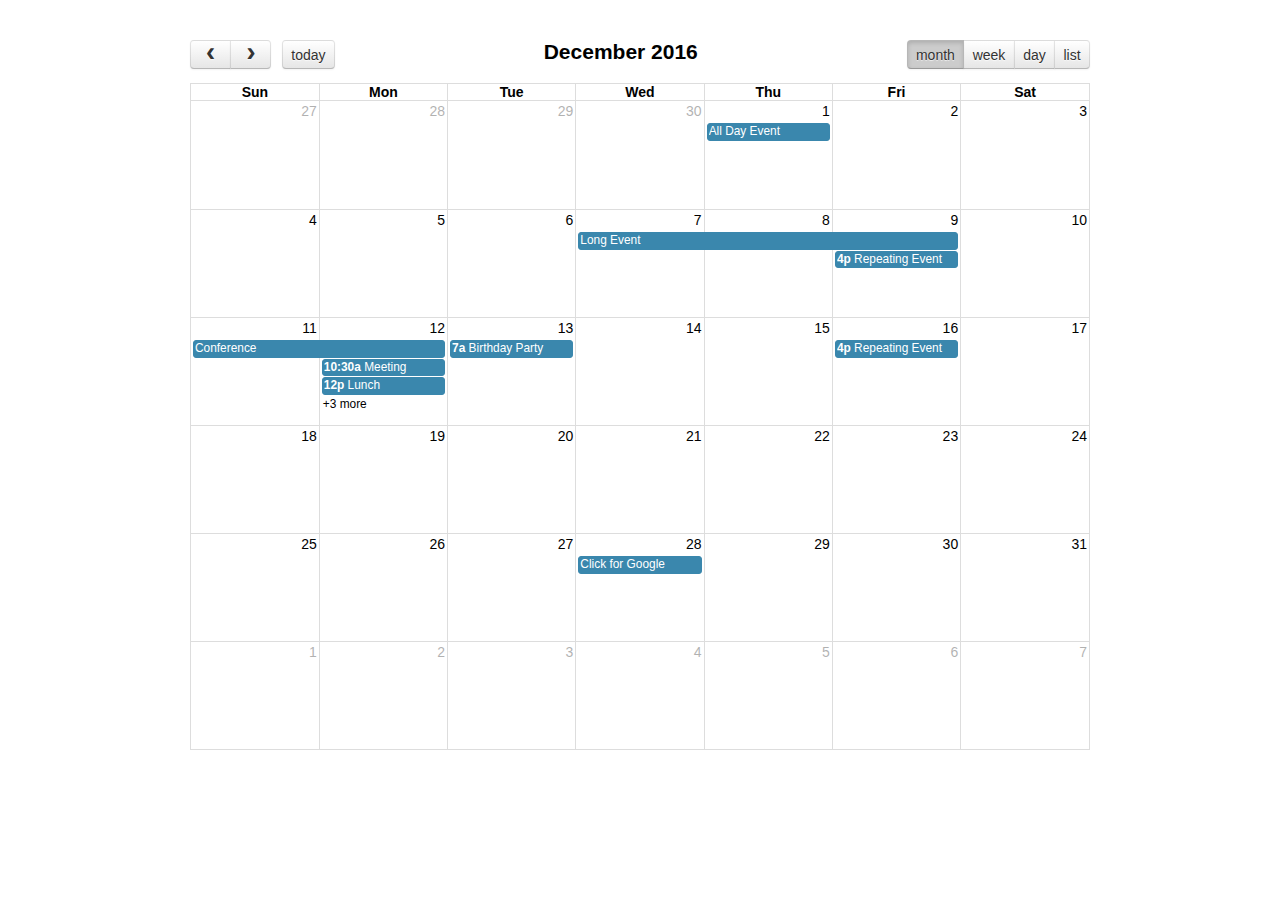
<file: www/dependencies/fullcalendar-3.1.0/demos/agenda-views.html>
<!DOCTYPE html>
<html>
<head>
<meta charset='utf-8' />
<link href='../fullcalendar.min.css' rel='stylesheet' />
<link href='../fullcalendar.print.min.css' rel='stylesheet' media='print' />
<script src='../lib/moment.min.js'></script>
<script src='../lib/jquery.min.js'></script>
<script src='../fullcalendar.min.js'></script>
<script>

	$(document).ready(function() {
		
		$('#calendar').fullCalendar({
			header: {
				left: 'prev,next today',
				center: 'title',
				right: 'month,agendaWeek,agendaDay,listWeek'
			},
			defaultDate: '2016-12-12',
			navLinks: true, // can click day/week names to navigate views
			editable: true,
			eventLimit: true, // allow "more" link when too many events
			events: [
				{
					title: 'All Day Event',
					start: '2016-12-01'
				},
				{
					title: 'Long Event',
					start: '2016-12-07',
					end: '2016-12-10'
				},
				{
					id: 999,
					title: 'Repeating Event',
					start: '2016-12-09T16:00:00'
				},
				{
					id: 999,
					title: 'Repeating Event',
					start: '2016-12-16T16:00:00'
				},
				{
					title: 'Conference',
					start: '2016-12-11',
					end: '2016-12-13'
				},
				{
					title: 'Meeting',
					start: '2016-12-12T10:30:00',
					end: '2016-12-12T12:30:00'
				},
				{
					title: 'Lunch',
					start: '2016-12-12T12:00:00'
				},
				{
					title: 'Meeting',
					start: '2016-12-12T14:30:00'
				},
				{
					title: 'Happy Hour',
					start: '2016-12-12T17:30:00'
				},
				{
					title: 'Dinner',
					start: '2016-12-12T20:00:00'
				},
				{
					title: 'Birthday Party',
					start: '2016-12-13T07:00:00'
				},
				{
					title: 'Click for Google',
					url: 'http://google.com/',
					start: '2016-12-28'
				}
			]
		});
		
	});

</script>
<style>

	body {
		margin: 40px 10px;
		padding: 0;
		font-family: "Lucida Grande",Helvetica,Arial,Verdana,sans-serif;
		font-size: 14px;
	}

	#calendar {
		max-width: 900px;
		margin: 0 auto;
	}

</style>
</head>
<body>

	<div id='calendar'></div>

</body>
</html>
</file>
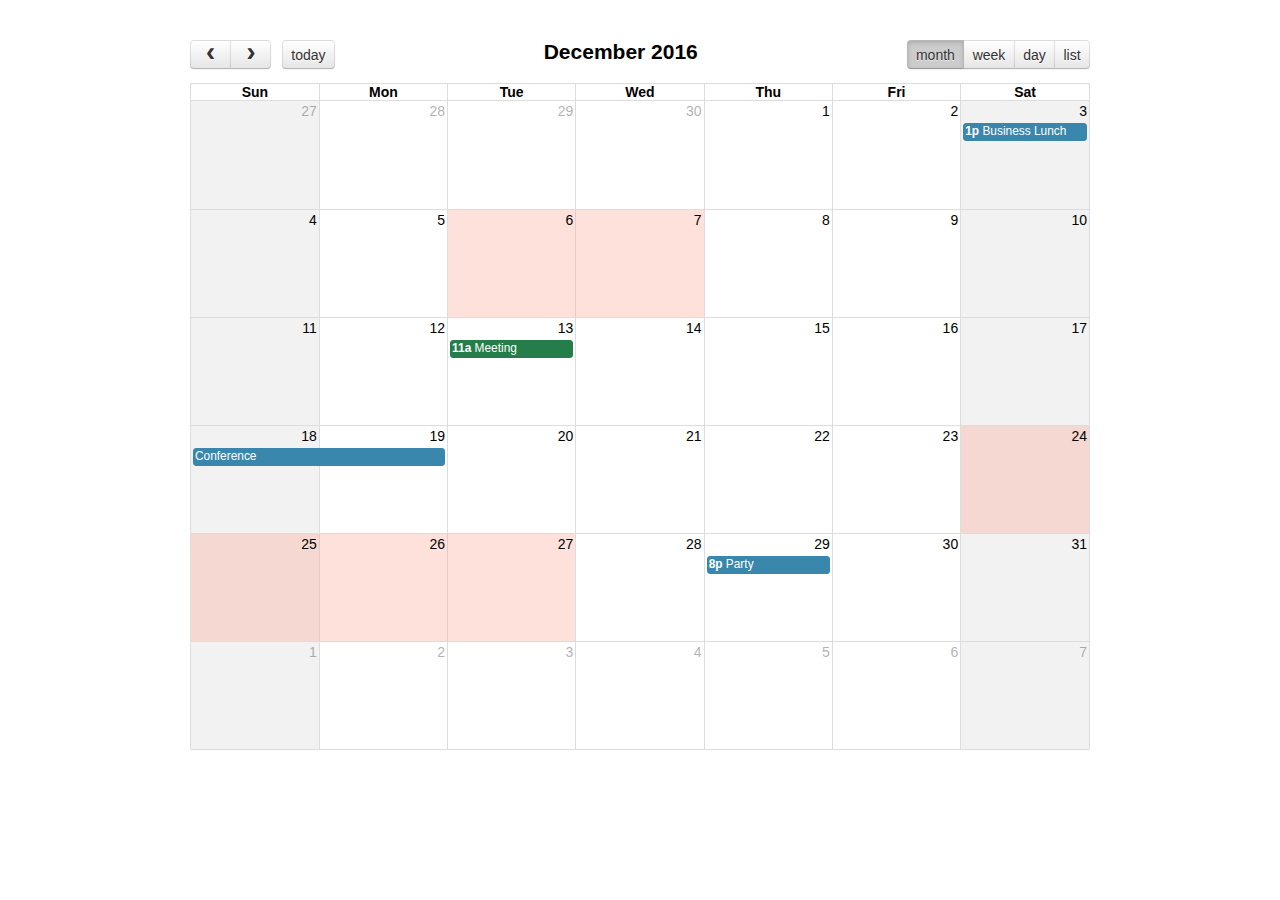
<file: www/dependencies/fullcalendar-3.1.0/demos/background-events.html>
<!DOCTYPE html>
<html>
<head>
<meta charset='utf-8' />
<link href='../fullcalendar.min.css' rel='stylesheet' />
<link href='../fullcalendar.print.min.css' rel='stylesheet' media='print' />
<script src='../lib/moment.min.js'></script>
<script src='../lib/jquery.min.js'></script>
<script src='../fullcalendar.min.js'></script>
<script>

	$(document).ready(function() {

		$('#calendar').fullCalendar({
			header: {
				left: 'prev,next today',
				center: 'title',
				right: 'month,agendaWeek,agendaDay,listMonth'
			},
			defaultDate: '2016-12-12',
			navLinks: true, // can click day/week names to navigate views
			businessHours: true, // display business hours
			editable: true,
			events: [
				{
					title: 'Business Lunch',
					start: '2016-12-03T13:00:00',
					constraint: 'businessHours'
				},
				{
					title: 'Meeting',
					start: '2016-12-13T11:00:00',
					constraint: 'availableForMeeting', // defined below
					color: '#257e4a'
				},
				{
					title: 'Conference',
					start: '2016-12-18',
					end: '2016-12-20'
				},
				{
					title: 'Party',
					start: '2016-12-29T20:00:00'
				},

				// areas where "Meeting" must be dropped
				{
					id: 'availableForMeeting',
					start: '2016-12-11T10:00:00',
					end: '2016-12-11T16:00:00',
					rendering: 'background'
				},
				{
					id: 'availableForMeeting',
					start: '2016-12-13T10:00:00',
					end: '2016-12-13T16:00:00',
					rendering: 'background'
				},

				// red areas where no events can be dropped
				{
					start: '2016-12-24',
					end: '2016-12-28',
					overlap: false,
					rendering: 'background',
					color: '#ff9f89'
				},
				{
					start: '2016-12-06',
					end: '2016-12-08',
					overlap: false,
					rendering: 'background',
					color: '#ff9f89'
				}
			]
		});
		
	});

</script>
<style>

	body {
		margin: 40px 10px;
		padding: 0;
		font-family: "Lucida Grande",Helvetica,Arial,Verdana,sans-serif;
		font-size: 14px;
	}

	#calendar {
		max-width: 900px;
		margin: 0 auto;
	}

</style>
</head>
<body>

	<div id='calendar'></div>

</body>
</html>
</file>
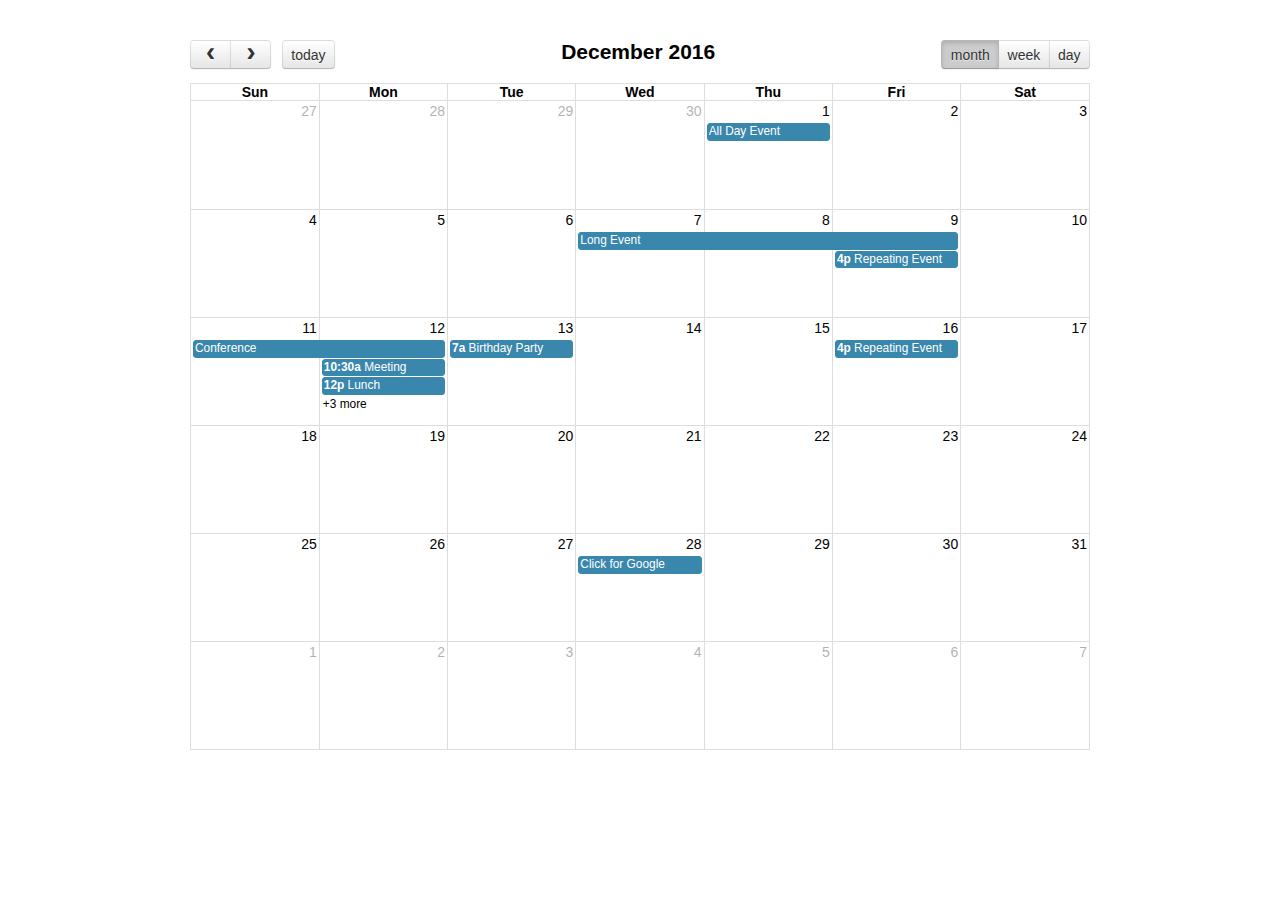
<file: www/dependencies/fullcalendar-3.1.0/demos/basic-views.html>
<!DOCTYPE html>
<html>
<head>
<meta charset='utf-8' />
<link href='../fullcalendar.min.css' rel='stylesheet' />
<link href='../fullcalendar.print.min.css' rel='stylesheet' media='print' />
<script src='../lib/moment.min.js'></script>
<script src='../lib/jquery.min.js'></script>
<script src='../fullcalendar.min.js'></script>
<script>

	$(document).ready(function() {
		
		$('#calendar').fullCalendar({
			header: {
				left: 'prev,next today',
				center: 'title',
				right: 'month,basicWeek,basicDay'
			},
			defaultDate: '2016-12-12',
			navLinks: true, // can click day/week names to navigate views
			editable: true,
			eventLimit: true, // allow "more" link when too many events
			events: [
				{
					title: 'All Day Event',
					start: '2016-12-01'
				},
				{
					title: 'Long Event',
					start: '2016-12-07',
					end: '2016-12-10'
				},
				{
					id: 999,
					title: 'Repeating Event',
					start: '2016-12-09T16:00:00'
				},
				{
					id: 999,
					title: 'Repeating Event',
					start: '2016-12-16T16:00:00'
				},
				{
					title: 'Conference',
					start: '2016-12-11',
					end: '2016-12-13'
				},
				{
					title: 'Meeting',
					start: '2016-12-12T10:30:00',
					end: '2016-12-12T12:30:00'
				},
				{
					title: 'Lunch',
					start: '2016-12-12T12:00:00'
				},
				{
					title: 'Meeting',
					start: '2016-12-12T14:30:00'
				},
				{
					title: 'Happy Hour',
					start: '2016-12-12T17:30:00'
				},
				{
					title: 'Dinner',
					start: '2016-12-12T20:00:00'
				},
				{
					title: 'Birthday Party',
					start: '2016-12-13T07:00:00'
				},
				{
					title: 'Click for Google',
					url: 'http://google.com/',
					start: '2016-12-28'
				}
			]
		});
		
	});

</script>
<style>

	body {
		margin: 40px 10px;
		padding: 0;
		font-family: "Lucida Grande",Helvetica,Arial,Verdana,sans-serif;
		font-size: 14px;
	}

	#calendar {
		max-width: 900px;
		margin: 0 auto;
	}

</style>
</head>
<body>

	<div id='calendar'></div>

</body>
</html>
</file>
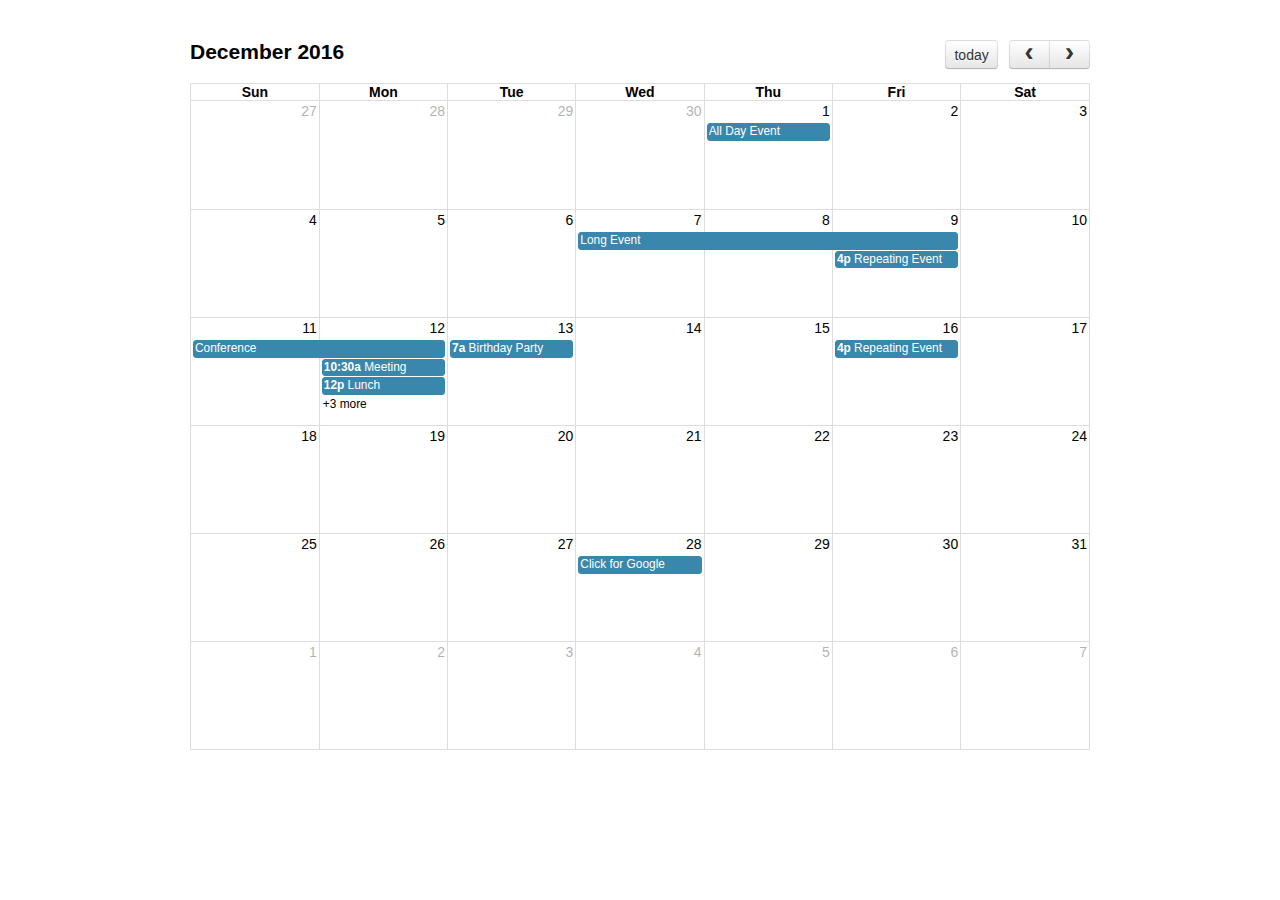
<file: www/dependencies/fullcalendar-3.1.0/demos/default.html>
<!DOCTYPE html>
<html>
<head>
<meta charset='utf-8' />
<link href='../fullcalendar.min.css' rel='stylesheet' />
<link href='../fullcalendar.print.min.css' rel='stylesheet' media='print' />
<script src='../lib/moment.min.js'></script>
<script src='../lib/jquery.min.js'></script>
<script src='../fullcalendar.min.js'></script>
<script>

	$(document).ready(function() {

		$('#calendar').fullCalendar({
			defaultDate: '2016-12-12',
			editable: true,
			eventLimit: true, // allow "more" link when too many events
			events: [
				{
					title: 'All Day Event',
					start: '2016-12-01'
				},
				{
					title: 'Long Event',
					start: '2016-12-07',
					end: '2016-12-10'
				},
				{
					id: 999,
					title: 'Repeating Event',
					start: '2016-12-09T16:00:00'
				},
				{
					id: 999,
					title: 'Repeating Event',
					start: '2016-12-16T16:00:00'
				},
				{
					title: 'Conference',
					start: '2016-12-11',
					end: '2016-12-13'
				},
				{
					title: 'Meeting',
					start: '2016-12-12T10:30:00',
					end: '2016-12-12T12:30:00'
				},
				{
					title: 'Lunch',
					start: '2016-12-12T12:00:00'
				},
				{
					title: 'Meeting',
					start: '2016-12-12T14:30:00'
				},
				{
					title: 'Happy Hour',
					start: '2016-12-12T17:30:00'
				},
				{
					title: 'Dinner',
					start: '2016-12-12T20:00:00'
				},
				{
					title: 'Birthday Party',
					start: '2016-12-13T07:00:00'
				},
				{
					title: 'Click for Google',
					url: 'http://google.com/',
					start: '2016-12-28'
				}
			]
		});
		
	});

</script>
<style>

	body {
		margin: 40px 10px;
		padding: 0;
		font-family: "Lucida Grande",Helvetica,Arial,Verdana,sans-serif;
		font-size: 14px;
	}

	#calendar {
		max-width: 900px;
		margin: 0 auto;
	}

</style>
</head>
<body>

	<div id='calendar'></div>

</body>
</html>
</file>
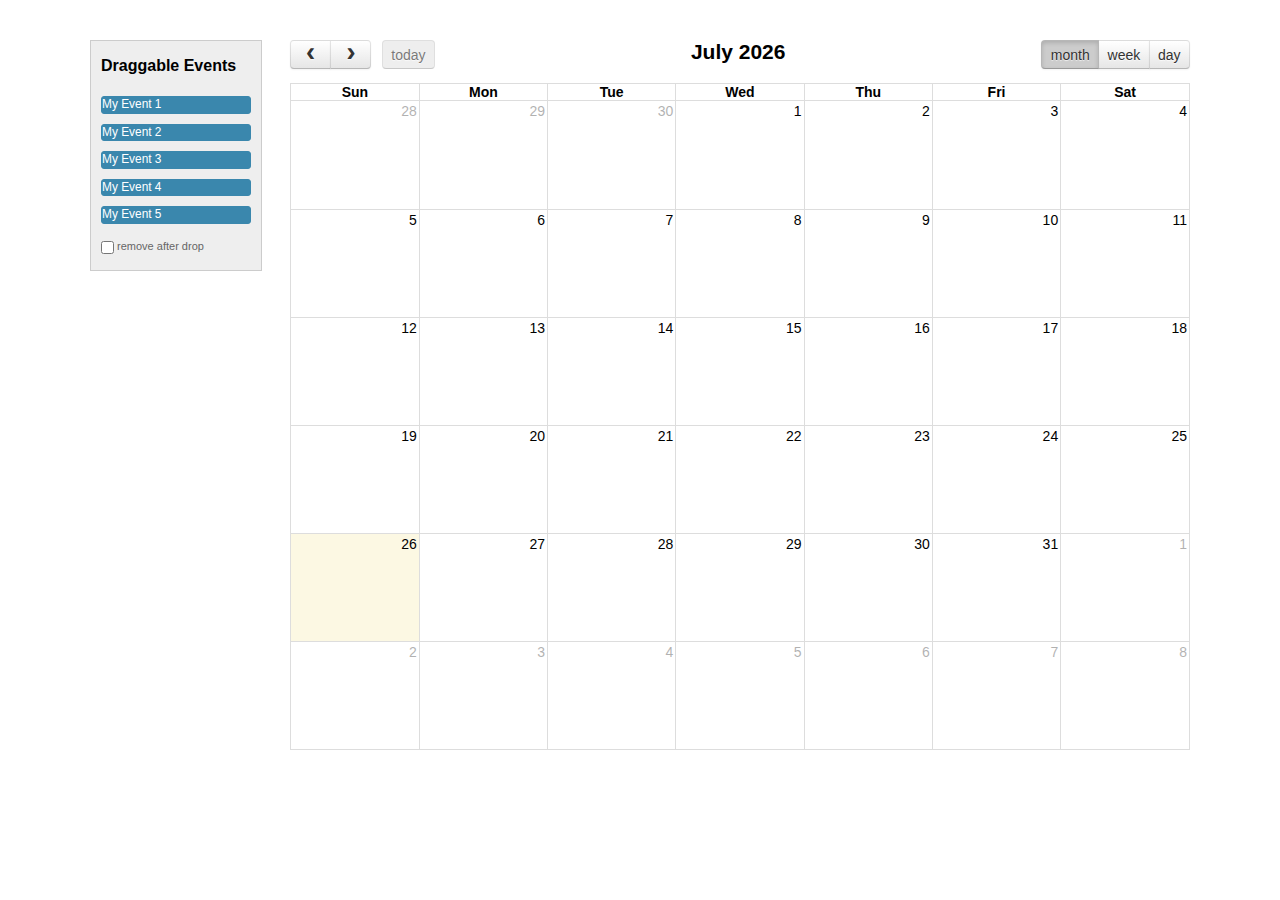
<file: www/dependencies/fullcalendar-3.1.0/demos/external-dragging.html>
<!DOCTYPE html>
<html>
<head>
<meta charset='utf-8' />
<link href='../fullcalendar.min.css' rel='stylesheet' />
<link href='../fullcalendar.print.min.css' rel='stylesheet' media='print' />
<script src='../lib/moment.min.js'></script>
<script src='../lib/jquery.min.js'></script>
<script src='../lib/jquery-ui.min.js'></script>
<script src='../fullcalendar.min.js'></script>
<script>

	$(document).ready(function() {


		/* initialize the external events
		-----------------------------------------------------------------*/

		$('#external-events .fc-event').each(function() {

			// store data so the calendar knows to render an event upon drop
			$(this).data('event', {
				title: $.trim($(this).text()), // use the element's text as the event title
				stick: true // maintain when user navigates (see docs on the renderEvent method)
			});

			// make the event draggable using jQuery UI
			$(this).draggable({
				zIndex: 999,
				revert: true,      // will cause the event to go back to its
				revertDuration: 0  //  original position after the drag
			});

		});


		/* initialize the calendar
		-----------------------------------------------------------------*/

		$('#calendar').fullCalendar({
			header: {
				left: 'prev,next today',
				center: 'title',
				right: 'month,agendaWeek,agendaDay'
			},
			editable: true,
			droppable: true, // this allows things to be dropped onto the calendar
			drop: function() {
				// is the "remove after drop" checkbox checked?
				if ($('#drop-remove').is(':checked')) {
					// if so, remove the element from the "Draggable Events" list
					$(this).remove();
				}
			}
		});


	});

</script>
<style>

	body {
		margin-top: 40px;
		text-align: center;
		font-size: 14px;
		font-family: "Lucida Grande",Helvetica,Arial,Verdana,sans-serif;
	}
		
	#wrap {
		width: 1100px;
		margin: 0 auto;
	}
		
	#external-events {
		float: left;
		width: 150px;
		padding: 0 10px;
		border: 1px solid #ccc;
		background: #eee;
		text-align: left;
	}
		
	#external-events h4 {
		font-size: 16px;
		margin-top: 0;
		padding-top: 1em;
	}
		
	#external-events .fc-event {
		margin: 10px 0;
		cursor: pointer;
	}
		
	#external-events p {
		margin: 1.5em 0;
		font-size: 11px;
		color: #666;
	}
		
	#external-events p input {
		margin: 0;
		vertical-align: middle;
	}

	#calendar {
		float: right;
		width: 900px;
	}

</style>
</head>
<body>
	<div id='wrap'>

		<div id='external-events'>
			<h4>Draggable Events</h4>
			<div class='fc-event'>My Event 1</div>
			<div class='fc-event'>My Event 2</div>
			<div class='fc-event'>My Event 3</div>
			<div class='fc-event'>My Event 4</div>
			<div class='fc-event'>My Event 5</div>
			<p>
				<input type='checkbox' id='drop-remove' />
				<label for='drop-remove'>remove after drop</label>
			</p>
		</div>

		<div id='calendar'></div>

		<div style='clear:both'></div>

	</div>
</body>
</html>
</file>
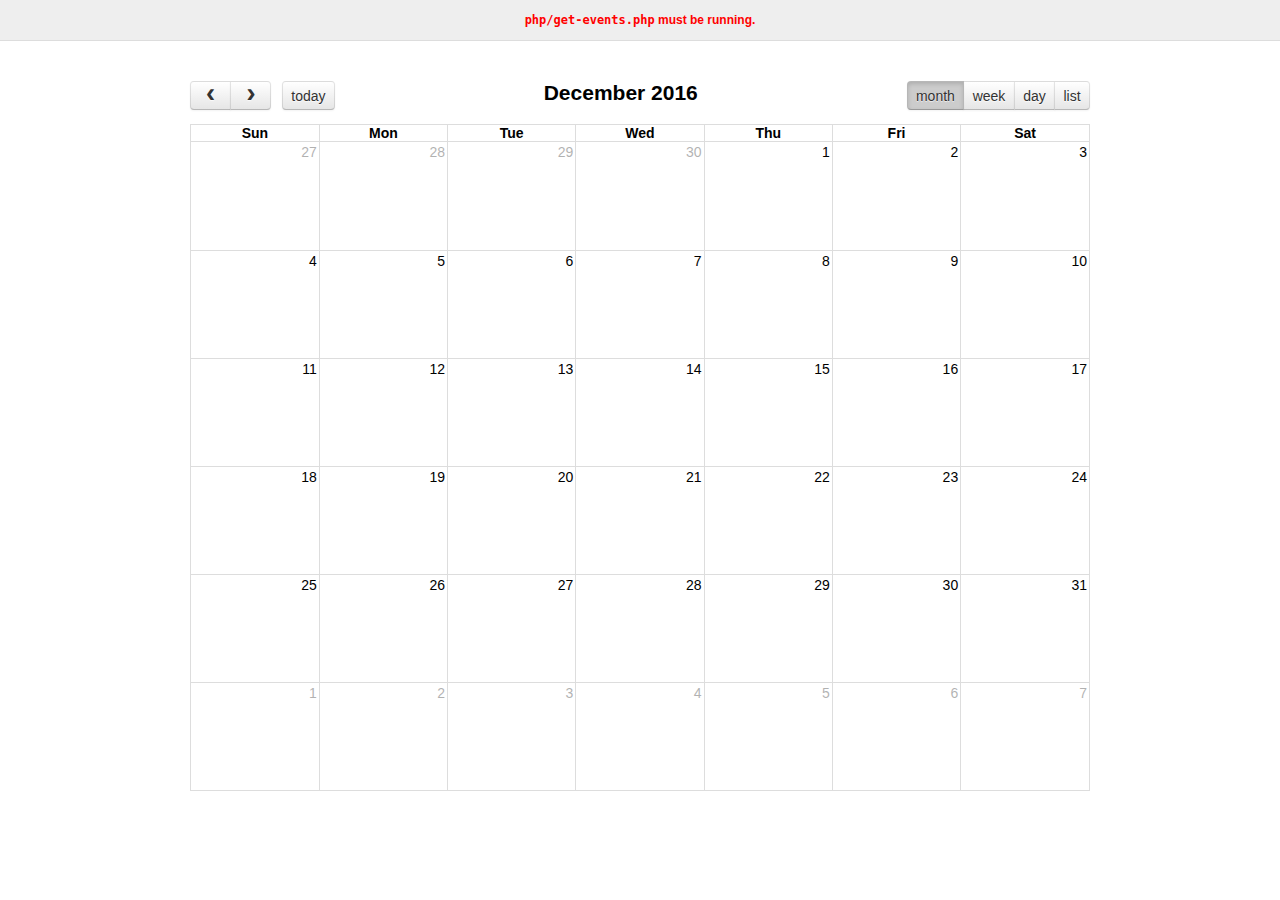
<file: www/dependencies/fullcalendar-3.1.0/demos/json.html>
<!DOCTYPE html>
<html>
<head>
<meta charset='utf-8' />
<link href='../fullcalendar.min.css' rel='stylesheet' />
<link href='../fullcalendar.print.min.css' rel='stylesheet' media='print' />
<script src='../lib/moment.min.js'></script>
<script src='../lib/jquery.min.js'></script>
<script src='../fullcalendar.min.js'></script>
<script>

	$(document).ready(function() {
	
		$('#calendar').fullCalendar({
			header: {
				left: 'prev,next today',
				center: 'title',
				right: 'month,agendaWeek,agendaDay,listWeek'
			},
			defaultDate: '2016-12-12',
			editable: true,
			navLinks: true, // can click day/week names to navigate views
			eventLimit: true, // allow "more" link when too many events
			events: {
				url: 'php/get-events.php',
				error: function() {
					$('#script-warning').show();
				}
			},
			loading: function(bool) {
				$('#loading').toggle(bool);
			}
		});
		
	});

</script>
<style>

	body {
		margin: 0;
		padding: 0;
		font-family: "Lucida Grande",Helvetica,Arial,Verdana,sans-serif;
		font-size: 14px;
	}

	#script-warning {
		display: none;
		background: #eee;
		border-bottom: 1px solid #ddd;
		padding: 0 10px;
		line-height: 40px;
		text-align: center;
		font-weight: bold;
		font-size: 12px;
		color: red;
	}

	#loading {
		display: none;
		position: absolute;
		top: 10px;
		right: 10px;
	}

	#calendar {
		max-width: 900px;
		margin: 40px auto;
		padding: 0 10px;
	}

</style>
</head>
<body>

	<div id='script-warning'>
		<code>php/get-events.php</code> must be running.
	</div>

	<div id='loading'>loading...</div>

	<div id='calendar'></div>

</body>
</html>
</file>
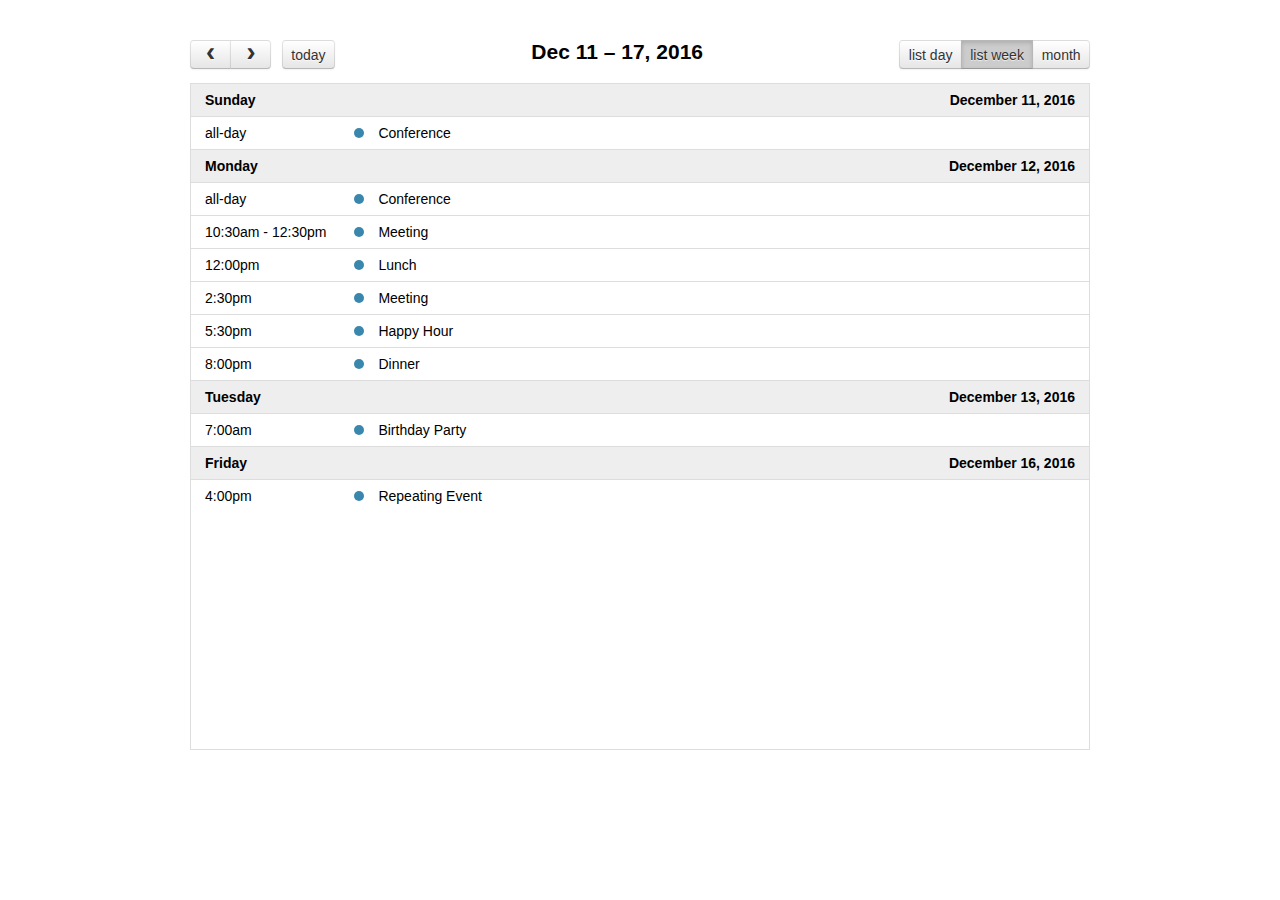
<file: www/dependencies/fullcalendar-3.1.0/demos/list-views.html>
<!DOCTYPE html>
<html>
<head>
<meta charset='utf-8' />
<link href='../fullcalendar.min.css' rel='stylesheet' />
<link href='../fullcalendar.print.min.css' rel='stylesheet' media='print' />
<script src='../lib/moment.min.js'></script>
<script src='../lib/jquery.min.js'></script>
<script src='../fullcalendar.min.js'></script>
<script>

	$(document).ready(function() {
		
		$('#calendar').fullCalendar({
			header: {
				left: 'prev,next today',
				center: 'title',
				right: 'listDay,listWeek,month'
			},

			// customize the button names,
			// otherwise they'd all just say "list"
			views: {
				listDay: { buttonText: 'list day' },
				listWeek: { buttonText: 'list week' }
			},

			defaultView: 'listWeek',
			defaultDate: '2016-12-12',
			navLinks: true, // can click day/week names to navigate views
			editable: true,
			eventLimit: true, // allow "more" link when too many events
			events: [
				{
					title: 'All Day Event',
					start: '2016-12-01'
				},
				{
					title: 'Long Event',
					start: '2016-12-07',
					end: '2016-12-10'
				},
				{
					id: 999,
					title: 'Repeating Event',
					start: '2016-12-09T16:00:00'
				},
				{
					id: 999,
					title: 'Repeating Event',
					start: '2016-12-16T16:00:00'
				},
				{
					title: 'Conference',
					start: '2016-12-11',
					end: '2016-12-13'
				},
				{
					title: 'Meeting',
					start: '2016-12-12T10:30:00',
					end: '2016-12-12T12:30:00'
				},
				{
					title: 'Lunch',
					start: '2016-12-12T12:00:00'
				},
				{
					title: 'Meeting',
					start: '2016-12-12T14:30:00'
				},
				{
					title: 'Happy Hour',
					start: '2016-12-12T17:30:00'
				},
				{
					title: 'Dinner',
					start: '2016-12-12T20:00:00'
				},
				{
					title: 'Birthday Party',
					start: '2016-12-13T07:00:00'
				},
				{
					title: 'Click for Google',
					url: 'http://google.com/',
					start: '2016-12-28'
				}
			]
		});
		
	});

</script>
<style>

	body {
		margin: 40px 10px;
		padding: 0;
		font-family: "Lucida Grande",Helvetica,Arial,Verdana,sans-serif;
		font-size: 14px;
	}

	#calendar {
		max-width: 900px;
		margin: 0 auto;
	}

</style>
</head>
<body>

	<div id='calendar'></div>

</body>
</html>
</file>
<file: www/dependencies/x_full_calendar/fullcalendar.css>
/*!
 * FullCalendar v1.6.4 Stylesheet
 * Docs & License: http://arshaw.com/fullcalendar/
 * (c) 2013 Adam Shaw
 */


.fc {
	direction: ltr;
	text-align: left;
	}
	
.fc table {
	border-collapse: collapse;
	border-spacing: 0;
	}
	
html .fc,
.fc table {
	font-size: 1em;
	font-family: "Helvetica Neue",Helvetica;

	}
	
.fc td,
.fc th {
	padding: 0;
	vertical-align: top;
	}



/* Header
------------------------------------------------------------------------*/

.fc-header td {
	white-space: nowrap;
	padding: 15px 10px 0px;
}

.fc-header-left {
	width: 25%;
	text-align: left;
}
	
.fc-header-center {
	text-align: center;
	}
	
.fc-header-right {
	width: 25%;
	text-align: right;
	}
	
.fc-header-title {
	display: inline-block;
	vertical-align: top;
	margin-top: -5px;
}
	
.fc-header-title h2 {
	margin-top: 0;
	white-space: nowrap;
	font-size: 32px;
    font-weight: 100;
    margin-bottom: 10px;
}
	
.fc .fc-header-space {
	padding-left: 10px;
	}
	
.fc-header .fc-button {
	margin-bottom: 1em;
	vertical-align: top;
	}
	
/* buttons edges butting together */

.fc-header .fc-button {
	margin-right: -1px;
	}
	
.fc-header .fc-corner-right,  /* non-theme */
.fc-header .ui-corner-right { /* theme */
	margin-right: 0; /* back to normal */
	}
	
/* button layering (for border precedence) */
	
.fc-header .fc-state-hover,
.fc-header .ui-state-hover {
	z-index: 2;
	}
	
.fc-header .fc-state-down {
	z-index: 3;
	}

.fc-header .fc-state-active,
.fc-header .ui-state-active {
	z-index: 4;
	}
	
	
	
/* Content
------------------------------------------------------------------------*/
	
.fc-content {
	clear: both;
	zoom: 1; /* for IE7, gives accurate coordinates for [un]freezeContentHeight */
	}
	
.fc-view {
	width: 100%;
	overflow: hidden;
	}
	
	

/* Cell Styles
------------------------------------------------------------------------*/

    /* <th>, usually */
.fc-widget-content {  /* <td>, usually */
	border: 1px solid #e5e5e5;
	}
.fc-widget-header{
    border-bottom: 1px solid #EEE; 
}	
.fc-state-highlight { /* <td> today cell */ /* TODO: add .fc-today to <th> */
	/* background: #fcf8e3; */
}

.fc-state-highlight > div > div.fc-day-number{
    background-color: #ff3b30;
    color: #FFFFFF;
    border-radius: 50%;
    margin: 4px;
}
	
.fc-cell-overlay { /* semi-transparent rectangle while dragging */
	background: #bce8f1;
	opacity: .3;
	filter: alpha(opacity=30); /* for IE */
	}
	


/* Buttons
------------------------------------------------------------------------*/

.fc-button {
	position: relative;
	display: inline-block;
	padding: 0 .6em;
	overflow: hidden;
	height: 1.9em;
	line-height: 1.9em;
	white-space: nowrap;
	cursor: pointer;
	}
	
.fc-state-default { /* non-theme */
	border: 1px solid;
	}

.fc-state-default.fc-corner-left { /* non-theme */
	border-top-left-radius: 4px;
	border-bottom-left-radius: 4px;
	}

.fc-state-default.fc-corner-right { /* non-theme */
	border-top-right-radius: 4px;
	border-bottom-right-radius: 4px;
	}

/*
	Our default prev/next buttons use HTML entities like &lsaquo; &rsaquo; &laquo; &raquo;
	and we'll try to make them look good cross-browser.
*/

.fc-text-arrow {
	margin: 0 .4em;
	font-size: 2em;
	line-height: 23px;
	vertical-align: baseline; /* for IE7 */
	}

.fc-button-prev .fc-text-arrow,
.fc-button-next .fc-text-arrow { /* for &lsaquo; &rsaquo; */
	font-weight: bold;
	}
	
/* icon (for jquery ui) */
	
.fc-button .fc-icon-wrap {
	position: relative;
	float: left;
	top: 50%;
	}
	
.fc-button .ui-icon {
	position: relative;
	float: left;
	margin-top: -50%;
	*margin-top: 0;
	*top: -50%;
	}


.fc-state-default {
	border-color: #ff3b30;
	color: #ff3b30;	
}
.fc-button-month.fc-state-default, .fc-button-agendaWeek.fc-state-default, .fc-button-agendaDay.fc-state-default{
    min-width: 67px;
	text-align: center;
	transition: all 0.2s;
	-webkit-transition: all 0.2s;
}
.fc-state-hover,
.fc-state-down,
.fc-state-active,
.fc-state-disabled {
	color: #333333;
	background-color: #FFE3E3;
	}

.fc-state-hover {
	color: #ff3b30;
	text-decoration: none;
	background-position: 0 -15px;
	-webkit-transition: background-position 0.1s linear;
	   -moz-transition: background-position 0.1s linear;
	     -o-transition: background-position 0.1s linear;
	        transition: background-position 0.1s linear;
	}

.fc-state-down,
.fc-state-active {
	background-color: #ff3b30;
	background-image: none;
	outline: 0;
	color: #FFFFFF;
}

.fc-state-disabled {
	cursor: default;
	background-image: none;
	background-color: #FFE3E3;
	filter: alpha(opacity=65);
	box-shadow: none;
	border:1px solid #FFE3E3;
	color: #ff3b30;
	}

	

/* Global Event Styles
------------------------------------------------------------------------*/

.fc-event-container > * {
	z-index: 8;
	}

.fc-event-container > .ui-draggable-dragging,
.fc-event-container > .ui-resizable-resizing {
	z-index: 9;
	}
	 
.fc-event {
	border: 1px solid #FFF; /* default BORDER color */
	background-color: #FFF; /* default BACKGROUND color */
	color: #919191;               /* default TEXT color */
	font-size: 12px;
	cursor: default;
}
.fc-event.chill{
    background-color: #f3dcf8;
}
.fc-event.info{
    background-color: #c6ebfe;
}
.fc-event.important{
    background-color: #FFBEBE;
}
.fc-event.success{
    background-color: #BEFFBF;
}
.fc-event:hover{
    opacity: 0.7;
}
a.fc-event {
	text-decoration: none;
	}
	
a.fc-event,
.fc-event-draggable {
	cursor: pointer;
	}
	
.fc-rtl .fc-event {
	text-align: right;
	}

.fc-event-inner {
	width: 100%;
	height: 100%;
	overflow: hidden;
	line-height: 15px;
	}
	
.fc-event-time,
.fc-event-title {
	padding: 0 1px;
	}
	
.fc .ui-resizable-handle {
	display: block;
	position: absolute;
	z-index: 99999;
	overflow: hidden; /* hacky spaces (IE6/7) */
	font-size: 300%;  /* */
	line-height: 50%; /* */
	}
	
	
	
/* Horizontal Events
------------------------------------------------------------------------*/

.fc-event-hori {
	border-width: 1px 0;
	margin-bottom: 1px;
	}

.fc-ltr .fc-event-hori.fc-event-start,
.fc-rtl .fc-event-hori.fc-event-end {
	border-left-width: 1px;
	/*
border-top-left-radius: 3px;
	border-bottom-left-radius: 3px;
*/
	}

.fc-ltr .fc-event-hori.fc-event-end,
.fc-rtl .fc-event-hori.fc-event-start {
	border-right-width: 1px;
	/*
border-top-right-radius: 3px;
	border-bottom-right-radius: 3px;
*/
	}
	
/* resizable */
	
.fc-event-hori .ui-resizable-e {
	top: 0           !important; /* importants override pre jquery ui 1.7 styles */
	right: -3px      !important;
	width: 7px       !important;
	height: 100%     !important;
	cursor: e-resize;
	}
	
.fc-event-hori .ui-resizable-w {
	top: 0           !important;
	left: -3px       !important;
	width: 7px       !important;
	height: 100%     !important;
	cursor: w-resize;
	}
	
.fc-event-hori .ui-resizable-handle {
	_padding-bottom: 14px; /* IE6 had 0 height */
	}
	
	
	
/* Reusable Separate-border Table
------------------------------------------------------------*/

table.fc-border-separate {
	border-collapse: separate;
	}
	
.fc-border-separate th,
.fc-border-separate td {
	border-width: 1px 0 0 1px;
	}
	
.fc-border-separate th.fc-last,
.fc-border-separate td.fc-last {
	border-right-width: 1px;
	}
	

.fc-border-separate tr.fc-last td {
	
}
.fc-border-separate .fc-week .fc-first{
    border-left: 0;
}
.fc-border-separate .fc-week .fc-last{
    border-right: 0;
}
.fc-border-separate tr.fc-last th{
    border-bottom-width: 1px;
    border-color: #cdcdcd;
    font-size: 16px;
    font-weight: 300;
	line-height: 30px;
}
.fc-border-separate tbody tr.fc-first td,
.fc-border-separate tbody tr.fc-first th {
	border-top-width: 0;
	}
	
	

/* Month View, Basic Week View, Basic Day View
------------------------------------------------------------------------*/

.fc-grid th {
	text-align: center;
	}

.fc .fc-week-number {
	width: 22px;
	text-align: center;
	}

.fc .fc-week-number div {
	padding: 0 2px;
	}
	
.fc-grid .fc-day-number {
	float: right;
	padding: 0 2px;
	}
	
.fc-grid .fc-other-month .fc-day-number {
	opacity: 0.3;
	filter: alpha(opacity=30); /* for IE */
	/* opacity with small font can sometimes look too faded
	   might want to set the 'color' property instead
	   making day-numbers bold also fixes the problem */
	}
	
.fc-grid .fc-day-content {
	clear: both;
	padding: 2px 2px 1px; /* distance between events and day edges */
	}
	
/* event styles */
	
.fc-grid .fc-event-time {
	font-weight: bold;
	}
	
/* right-to-left */
	
.fc-rtl .fc-grid .fc-day-number {
	float: left;
	}
	
.fc-rtl .fc-grid .fc-event-time {
	float: right;
	}
	
	

/* Agenda Week View, Agenda Day View
------------------------------------------------------------------------*/

.fc-agenda table {
	border-collapse: separate;
	}
	
.fc-agenda-days th {
	text-align: center;
	}
	
.fc-agenda .fc-agenda-axis {
	width: 50px;
	padding: 0 4px;
	vertical-align: middle;
	text-align: right;
	white-space: nowrap;
	font-weight: normal;
	}

.fc-agenda .fc-week-number {
	font-weight: bold;
	}
	
.fc-agenda .fc-day-content {
	padding: 2px 2px 1px;
	}
	
/* make axis border take precedence */
	
.fc-agenda-days .fc-agenda-axis {
	border-right-width: 1px;
	}
	
.fc-agenda-days .fc-col0 {
	border-left-width: 0;
	}
	
/* all-day area */
	
.fc-agenda-allday th {
	border-width: 0 1px;
	}
	
.fc-agenda-allday .fc-day-content {
	min-height: 34px; /* TODO: doesnt work well in quirksmode */
	_height: 34px;
	}
	
/* divider (between all-day and slots) */
	
.fc-agenda-divider-inner {
	height: 2px;
	overflow: hidden;
	}
	
.fc-widget-header .fc-agenda-divider-inner {
	background: #eee;
	}
	
/* slot rows */
	
.fc-agenda-slots th {
	border-width: 1px 1px 0;
	}
	
.fc-agenda-slots td {
	border-width: 1px 0 0;
	background: none;
	}
	
.fc-agenda-slots td div {
	height: 20px;
	}
	
.fc-agenda-slots tr.fc-slot0 th,
.fc-agenda-slots tr.fc-slot0 td {
	border-top-width: 0;
	}
	
.fc-agenda-slots tr.fc-minor th.ui-widget-header {
	*border-top-style: solid; /* doesn't work with background in IE6/7 */
	}
	


/* Vertical Events
------------------------------------------------------------------------*/

.fc-event-vert {
	border-width: 0 1px;
	}

.fc-event-vert.fc-event-start {
	border-top-width: 1px;
	border-top-left-radius: 3px;
	border-top-right-radius: 3px;
	}

.fc-event-vert.fc-event-end {
	border-bottom-width: 1px;
	border-bottom-left-radius: 3px;
	border-bottom-right-radius: 3px;
	}
	
.fc-event-vert .fc-event-time {
	white-space: nowrap;
	font-size: 10px;
	}

.fc-event-vert .fc-event-inner {
	position: relative;
	z-index: 2;
	}
	
.fc-event-vert .fc-event-bg { /* makes the event lighter w/ a semi-transparent overlay  */
	position: absolute;
	z-index: 1;
	top: 0;
	left: 0;
	width: 100%;
	height: 100%;
	background: #fff;
	opacity: .25;
	filter: alpha(opacity=25);
	}
	
.fc .ui-draggable-dragging .fc-event-bg, /* TODO: something nicer like .fc-opacity */
.fc-select-helper .fc-event-bg {
	display: none\9; /* for IE6/7/8. nested opacity filters while dragging don't work */
	}
	
/* resizable */
	
.fc-event-vert .ui-resizable-s {
	bottom: 0        !important; /* importants override pre jquery ui 1.7 styles */
	width: 100%      !important;
	height: 8px      !important;
	overflow: hidden !important;
	line-height: 8px !important;
	font-size: 11px  !important;
	font-family: monospace;
	text-align: center;
	cursor: s-resize;
	}
	
.fc-agenda .ui-resizable-resizing { /* TODO: better selector */
	_overflow: hidden;
	}
	
thead tr.fc-first{
    background-color: #f7f7f7;
}
table.fc-header{
    background-color: #FFFFFF;
    border-radius: 6px 6px 0 0;
}

.fc-week .fc-day > div .fc-day-number{
    font-size: 15px;
    margin: 2px;
    min-width: 19px;
    padding: 6px;
    text-align: center;
}
.fc-sun, .fc-sat{
    color: #b8b8b8;
}

.fc-week .fc-day:hover .fc-day-number{
    background-color: #B8B8B8;
    border-radius: 50%;
    color: #FFFFFF;
    transition: background-color 0.2s;
}
.fc-week .fc-day.fc-state-highlight:hover .fc-day-number{
    background-color:  #ff3b30;
}
.fc-button-today{
    border: 1px solid rgba(255,255,255,.0);
}
.fc-view-agendaDay thead tr.fc-first .fc-widget-header{
    text-align: right;
    padding-right: 10px;
}
</file>
<file: www/dependencies/x_full_calendar/fullcalendar.print.css>
/*!
 * FullCalendar v1.6.4 Print Stylesheet
 * Docs & License: http://arshaw.com/fullcalendar/
 * (c) 2013 Adam Shaw
 */

/*
 * Include this stylesheet on your page to get a more printer-friendly calendar.
 * When including this stylesheet, use the media='print' attribute of the <link> tag.
 * Make sure to include this stylesheet IN ADDITION to the regular fullcalendar.css.
 */
 
 
 /* Events
-----------------------------------------------------*/
 
.fc-event {
	background: #fff !important;
	color: #000 !important;
	}
	
/* for vertical events */
	
.fc-event-bg {
	display: none !important;
	}
	
.fc-event .ui-resizable-handle {
	display: none !important;
	}
</file>
